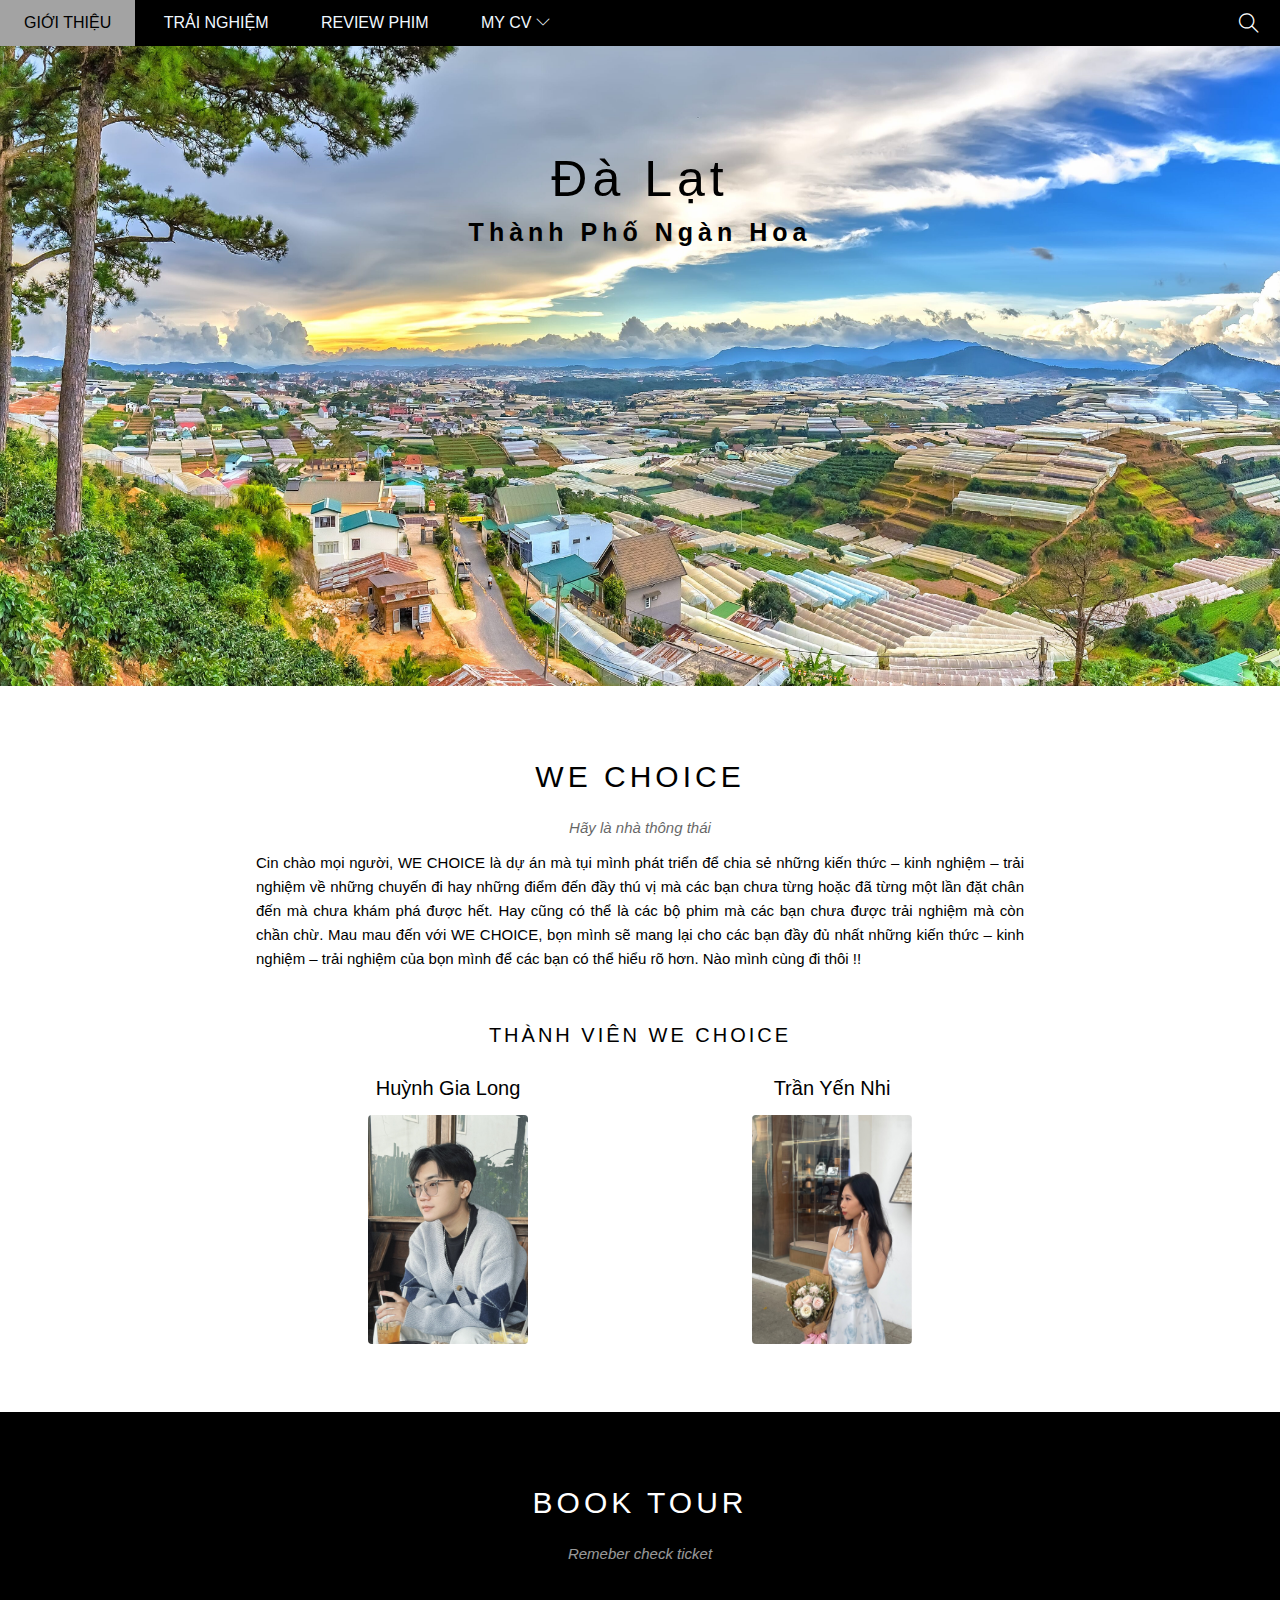
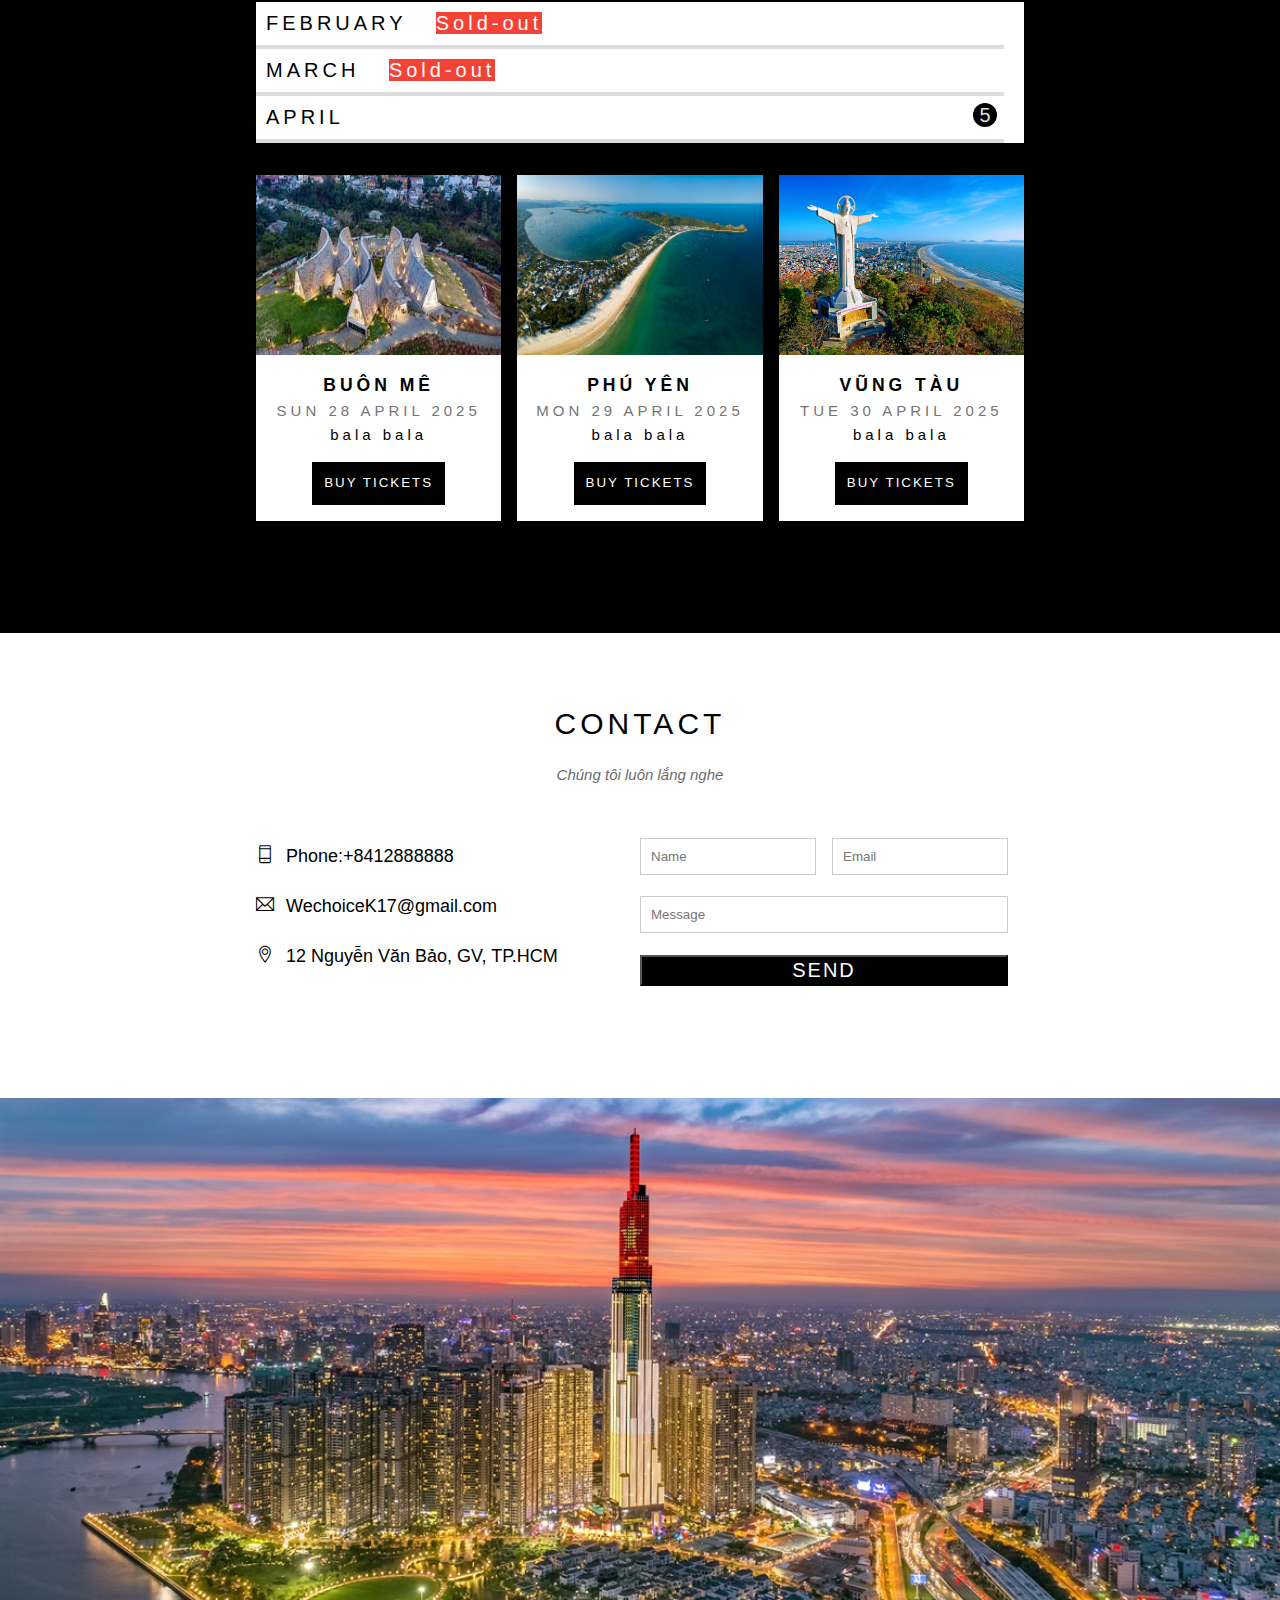
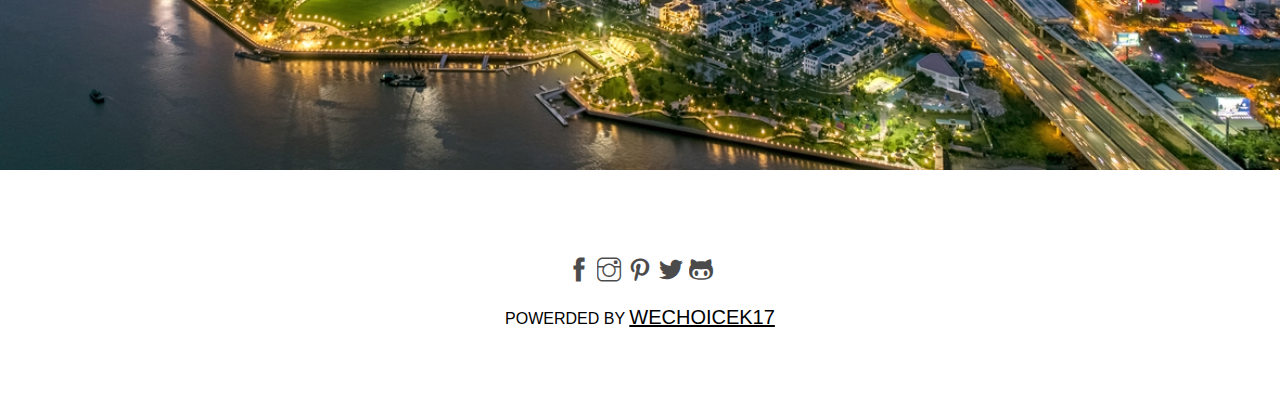
<file: index.html>
<!DOCTYPE html>
<html lang="en">
<head>
    <meta charset="UTF-8">
    <meta name="viewport" content="width=device-width, initial-scale=1.0">
    <title>WECHOICE </title>
    <link rel="stylesheet" href="./assets/css/style.css">
    <link rel="stylesheet" href="./themify-icons/themify-icons.css">
    <!-- <link rel="stylesheet" href="./bootstrap-5.3.3-dist/css/bootstrap-grid.min.css"> -->
</head>
<body>
    <div id="main">
        <!-- Phan dau -->
        <div id="header">
            <!-- begin:Nav -->
            <ul id="nav">
                <li><a href="#">Giới thiệu </a></li>
                <li><a href="./trainghiem.html">Trải nghiệm </a></li>
                <li><a href="./review.html">Review Phim</a></li>
                <li>
                    <a href="">
                        My Cv
                        <i class="nav-arrow-down ti-angle-down"></i>
                    
                    </a>
                    <ul class="subnav">
                        <li><a href="./Long-cv.html">Huỳnh Gia Long</a></li>
                        <li><a href="./Nhi-cv.html">Trần Yến Nhi </a></li>
                    </ul>

                </li>
            </ul>
            <!-- End Nav -->
            
            <!-- begin search -->
                <div class="search-button">
                    <i class="search-icon ti-search"></i>
                </div>
            <!--End search -->



        </div>
       <!-- Phan slider -->
        <div id="slider">
           <div class="text-content">
                <h1 class="text-heading"> Đà Lạt </h1>
                <h2 class="text-description">Thành Phố Ngàn Hoa </h2>
           </div>
                
        </div>
        <!-- Phan content -->
        <div id="content">
            <!-- About-section -->
            <div class="content-section">
              <h2 class="section-heading">WE CHOICE </h2>
                <p class="sub-heading-section">Hãy là nhà thông thái   </p>
                <p class="about-text">Cin chào mọi người, WE CHOICE là dự án mà tụi mình phát triển để chia sẻ những kiến thức – kinh nghiệm – trải nghiệm về những chuyến đi hay những điểm đến đầy thú vị mà các bạn chưa từng hoặc đã từng một lần đặt chân đến mà chưa khám phá được hết. Hay cũng có thể là các bộ phim mà các bạn chưa được trải nghiệm mà còn chần chừ. Mau mau đến với WE CHOICE, bọn mình sẽ mang lại cho các bạn đầy đủ nhất những kiến thức – kinh nghiệm – trải nghiệm của bọn mình để các bạn có thể hiểu rõ hơn. Nào mình cùng đi thôi !!</p>
                <div class="member-list">
                   <h3 class="name-team">THÀNH VIÊN WE CHOICE </h3>
                   <div class="member-item">
                    <p class="member-name">Huỳnh Gia Long</p>
                    <img src="./assets/img/Band/LH1.jpg" alt="" class="member-avatar">
                   </div>
                   <div class="member-item">
                    <p class="member-name">Trần Yến Nhi</p>
                    <img src="./assets/img/Band/Nhei1.jpg" alt="" class="member-avatar">
                   </div>
                </div>
            </div>

            <!-- Tour-section -->
            <div class="tour-section">
                
                <div class="content-section">
                    <h2 class="section-heading text-white">BOOK TOUR </h2>
                      <p class="sub-heading-section text-white"> Remeber check ticket  </p>
                      
                      <ul class="ticket-list">
                        <li>FEBRUARY <span class="sold-out">Sold-out</span></li>
                        <li>MARCH <span class="sold-out">Sold-out</span></li>
                        <li>APRIL <span class="quantity">5</span></li>
                      </ul>
                      <!-- Places -->
                      <div class="place-list row">
                        <div class="col place-item col-third">
                            <img src="./assets/img/BMT.jpg" alt="" class="place-img">
                        <div class="place-body">
                            <h3 class="name-place">BUÔN MÊ</h3>
                            <p class="place-time">SUN 28 APRIL 2025</p>
                            <p class="place-desc">bala bala</p>
                            <button class="Btn s-full-width js-buy-ticket">BUY TICKETS</button>
                            
                        </div>
                        </div>
                      </div>

                      <div class="place-list row">
                        <div class="col-md place-item col-third">
                            <img src="./assets/img/PhuYen.jpg" alt="" class="place-img">
                        <div class="place-body">
                            <h3 class="name-place">PHÚ YÊN </h3>
                            <p class="place-time">MON 29 APRIL 2025</p>
                            <p class="place-desc">bala bala</p>
                            <button class="Btn s-full-width js-buy-ticket">BUY TICKETS</button>
                        </div>
                        </div>
                      </div>

                      <div class="place-list row">
                        <div class="col place-item col-third">
                            <img src="./assets/img/VungTau.jpg" alt="" class="place-img">
                        <div class="place-body">
                            <h3 class="name-place">VŨNG TÀU </h3>
                            <p class="place-time">TUE 30 APRIL 2025</p>
                            <p class="place-desc">bala bala</p>
                            <button class="Btn s-full-width js-buy-ticket">BUY TICKETS</button>
                        </div>
                        </div>
                      </div>
                      <div class="clear"></div>
                </div>
            </div>

               <!-- begin contact-section -->
            <div class="content-section">
                <h2 class="section-heading">CONTACT </h2>
                  <p class="sub-heading-section"> Chúng tôi luôn lắng nghe  </p>
                  <p class="about-text"></p>

                  <div class="row contact-content">
                    <div class="col col-half contact-info">

                        <p><i class="ti-mobile"> </i>Phone:+8412888888</p>
                        <p><i class="ti-email">  </i>WechoiceK17@gmail.com</p>
                        <p><i class="ti-location-pin"></i>12 Nguyễn Văn Bảo, GV, TP.HCM</p>

                    </div>
                    <div class="col col-half contact-form">
                        <form action="">
                            <div class="row">
                                <div class="col col-half">
                                    <input type="text" name="" placeholder="Name" class="form-control">
                                </div>
                                <div class="col col-half">
                                    <input type="email" name="" placeholder="Email" class="form-control">
                                </div>
                                    <div class="clear"></div>
                            </div>
                            <div class="row mt-8">
                                <div class="col col-full">
                                    <input type="text" name="" placeholder="Message" class="form-control ">
                                </div>
                                <div class="clear"></div>
                            </div>
                            
                            <input class="form-submit" type="submit" value="SEND">
                        </form>
                    </div>
                </div>
            </div>
        </div>
            <!-- End contact-section -->
        <div class="map-section">
            <img src="./assets/img/Map/Tphcm.jpg" alt="Map">
        </div>

        <!-- Phan footer -->
        <div id="footer">
            <div class="socials-list">
                <a href="https://www.facebook.com/profile.php?id=100017006881669"><i class="ti-facebook"></i></a>
                <a href="https://www.instagram.com/_loghuyn27_/"><i class="ti-instagram"></i></a>
                <a href="https://www.pinterest.com/longhuynhdepzai/"><i class="ti-pinterest"></i></a>
                <a href="https://www.pinterest.com/longhuynhdepzai/"><i class="ti-twitter-alt"></i></a>
                <a href="https://www.linkedin.com/in/long-hu%E1%BB%B3nh-baaab628b/"><i class="ti-ti-linkedin"></i></a>
                <a href="https://github.com/longhuynh2793"><i class="ti-github"></i></a>
            </div>
           <p class="copyright">POWERDED BY <a href="https://www.facebook.com/profile.php?id=100017006881669">WECHOICEK17</a></p>
        </div>
       

        <!-- Phần modal -->
        <div class="modal js-modal">
            <div class="modal-container js-modal-container">
                <div class="modal-close js-modal-close">
                    <i class="ti-close"></i>
                </div>

                <header class="modal-header">
                    <i class="modal-heading-icon ti-lock"></i>
                    SIGN IN
                </header>

                <div class="modal-body">
                    

                    <label for="" class="modal-label">
                        <i class="ti-user"></i>
                       USER NAME
                    </label>
                    <input id type="email" class="modal-input" placeholder="Enter email">
                    
                    <label for="" class="modal-label">
                        <i class="ti-key"></i>
                        PASSWORD 
                    </label>
                    <input type="password" class="modal-input" placeholder="*******">

                    <button id="buy-ticket">
                        LOGIN <i class="ti-check"></i>
                    </button>
                </div>
                
                <div class="modal-fotter">
                    <p class="Need-help">Need <a href="">help ?</a></p>
                </div>


            </div>
        </div>

    </div>
    
  <script>
    const buyBnts =document.querySelectorAll('.js-buy-ticket')
    const modal = document.querySelector('.js-modal')
    const modalClose = document.querySelector('.js-modal-close')
    const modalContainer =document.querySelector('.js-modal-container')
    // Hàm mở menu
    function showbuyticket () {
        modal.classList.add('open')
    }
    // Hàm ẩn menu
    function hidebuyticket () {
        modal.classList.remove('open')
    }

    // lặp qua từng thẻ button và hành vi click 
    
    for( const buyBtn of buyBnts) {
        buyBtn.addEventListener('click',showbuyticket )
    }
    // nghe hành vi click đóng menu 
    modalClose.addEventListener('click',hidebuyticket)
    // modal.addEventListener('click',hidebuyticket)
    
    

  </script>



    
    
</body>
</html>
</file>
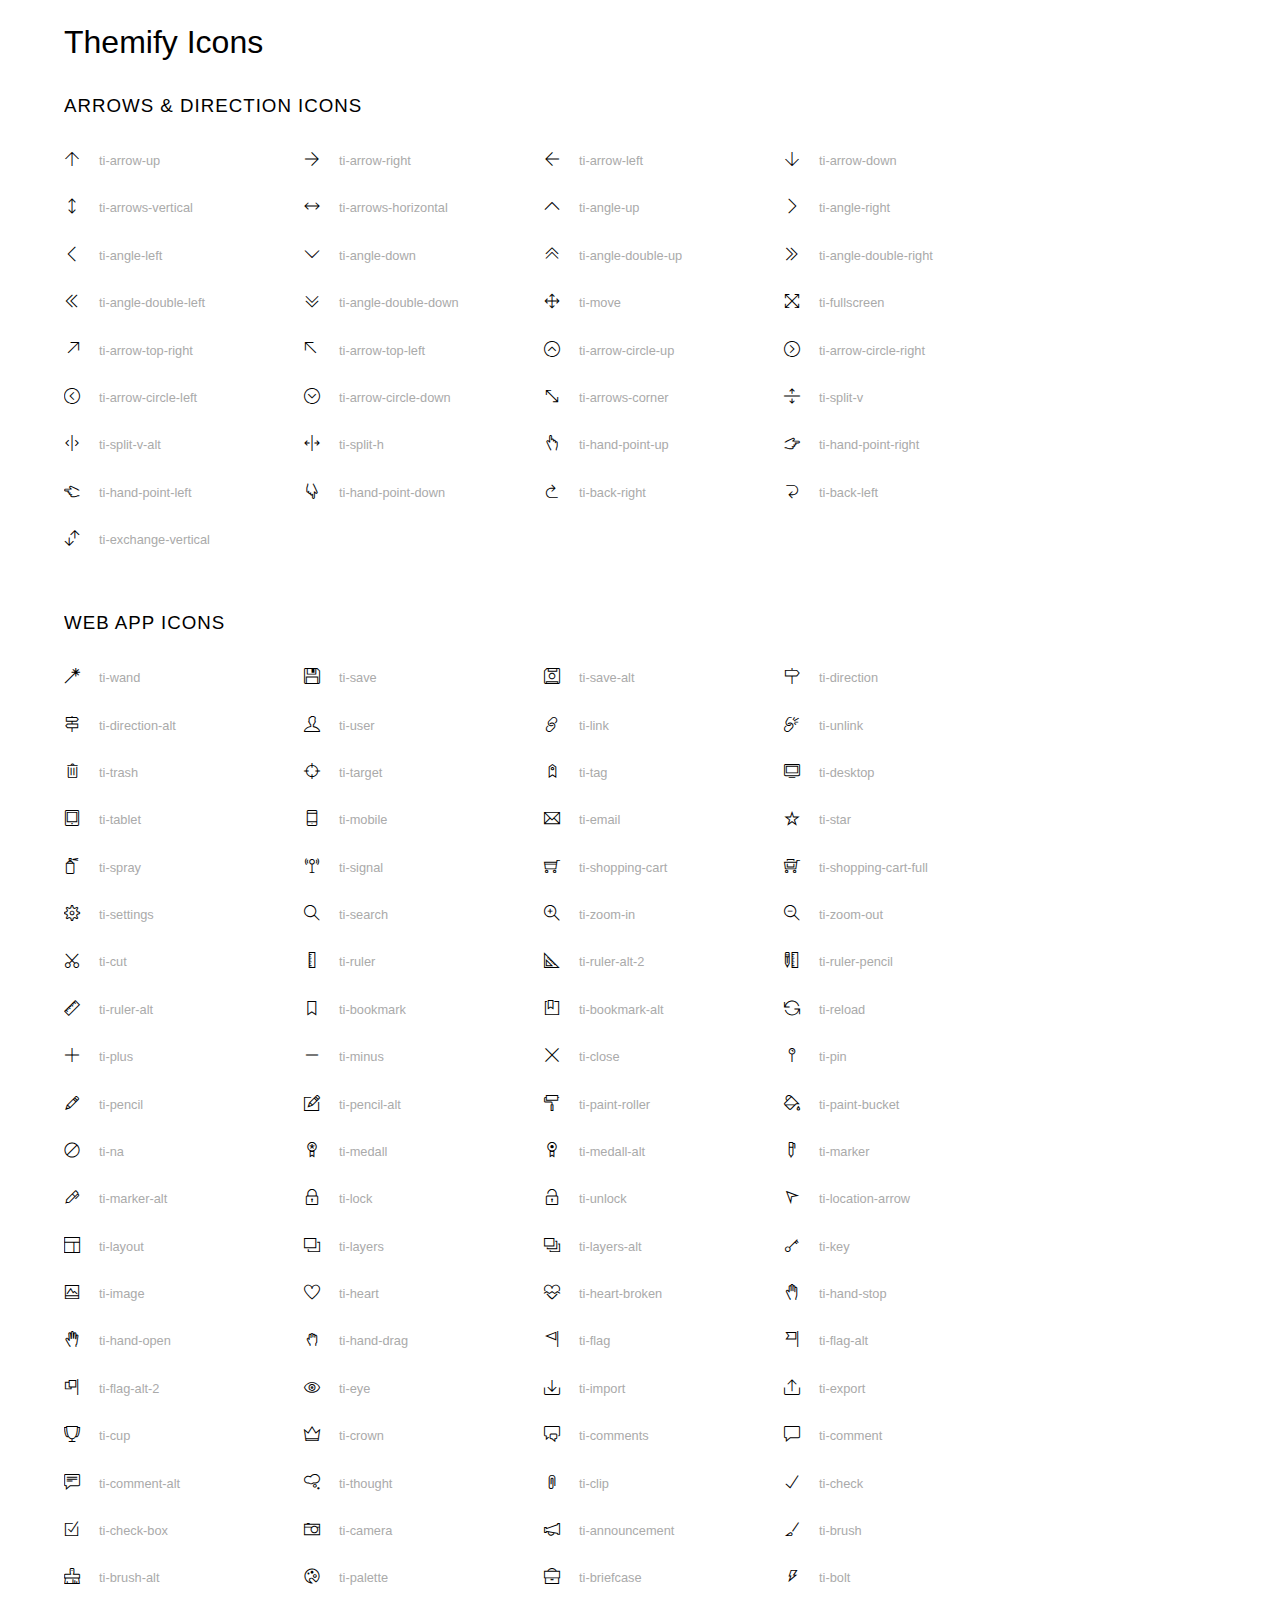
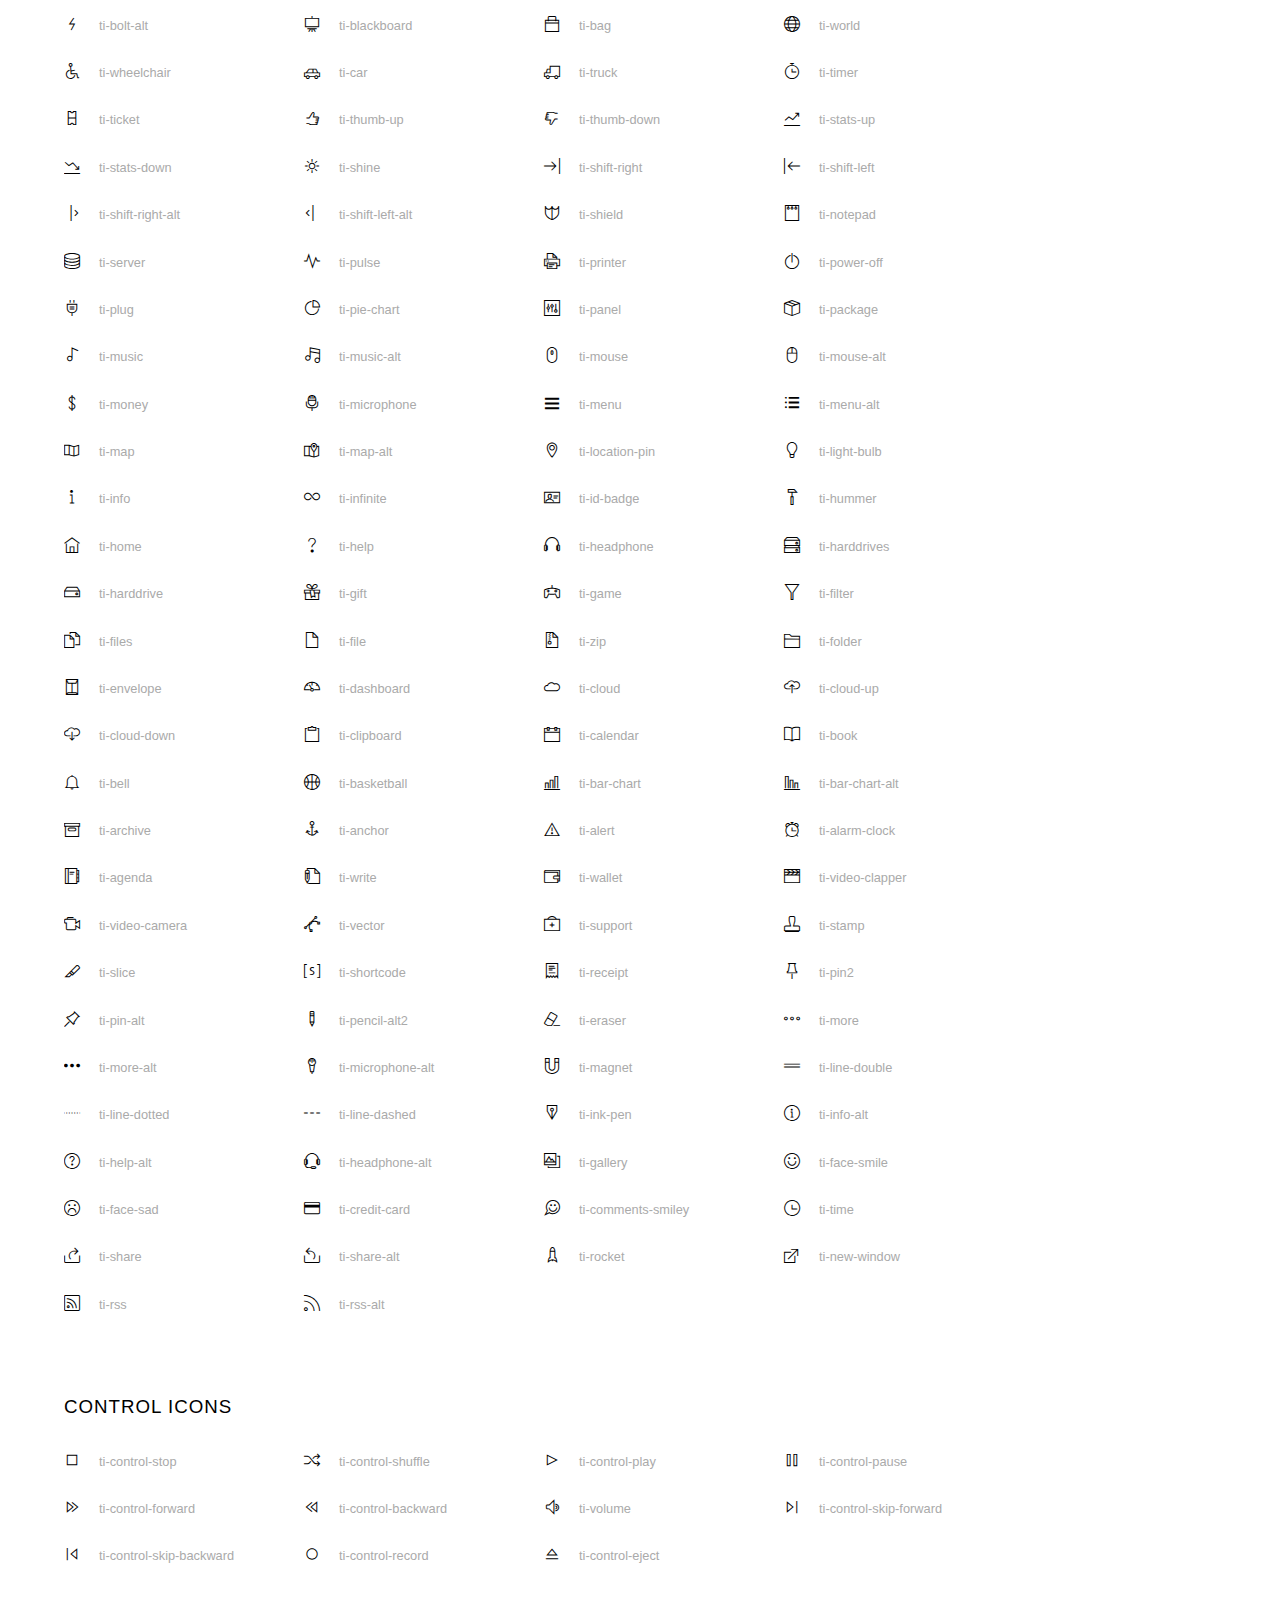
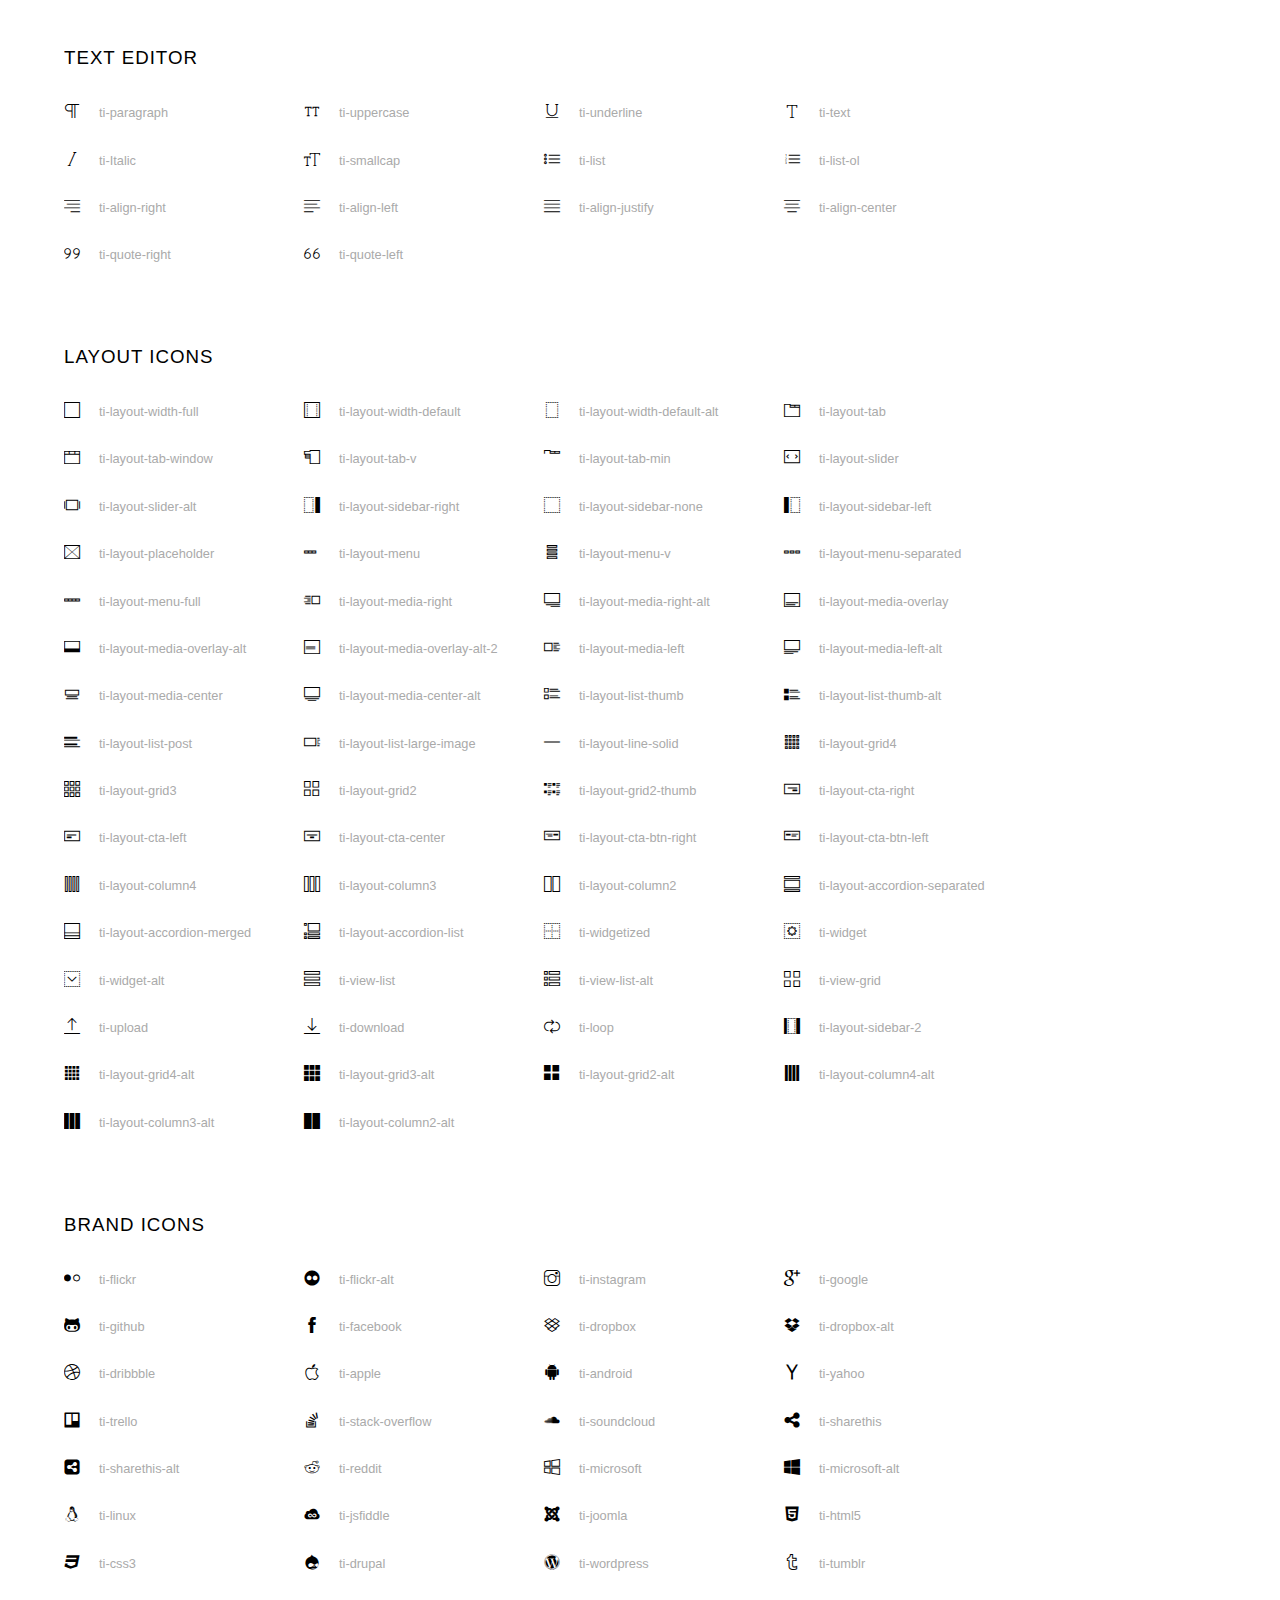
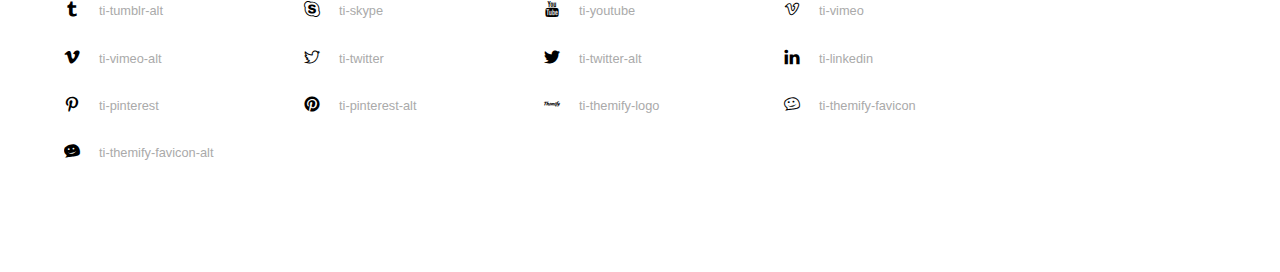
<file: themify-icons/index.html>
<!doctype html>
<html>
<head>
	<meta charset="utf-8">
	<title>Themify Icon Font</title>
	<meta name="viewport" content="width=device-width">
	<link rel="stylesheet" href="demo-files/demo.css">
	<link rel="stylesheet" href="themify-icons.css">
	<!--[if lt IE 8]><!-->
	<link rel="stylesheet" href="ie7/ie7.css">
	<!--<![endif]-->
</head>
<body>
	<h1>Themify Icons</h1>

	<div class="icon-section">

		<div class="icon-section">
			<h3>Arrows &amp; Direction Icons </h3>

			<div class="icon-container">
				<span class="ti-arrow-up"></span><span class="icon-name"> ti-arrow-up</span>
			</div>
			<div class="icon-container">
				<span class="ti-arrow-right"></span><span class="icon-name"> ti-arrow-right</span>
			</div>
			<div class="icon-container">
				<span class="ti-arrow-left"></span><span class="icon-name"> ti-arrow-left</span>
			</div>
			<div class="icon-container">
				<span class="ti-arrow-down"></span><span class="icon-name"> ti-arrow-down</span>
			</div>
			<div class="icon-container">
				<span class="ti-arrows-vertical"></span><span class="icon-name"> ti-arrows-vertical</span>
			</div>
			<div class="icon-container">
				<span class="ti-arrows-horizontal"></span><span class="icon-name"> ti-arrows-horizontal</span>
			</div>
			<div class="icon-container">
				<span class="ti-angle-up"></span><span class="icon-name"> ti-angle-up</span>
			</div>
			<div class="icon-container">
				<span class="ti-angle-right"></span><span class="icon-name"> ti-angle-right</span>
			</div>
			<div class="icon-container">
				<span class="ti-angle-left"></span><span class="icon-name"> ti-angle-left</span>
			</div>
			<div class="icon-container">
				<span class="ti-angle-down"></span><span class="icon-name"> ti-angle-down</span>
			</div>	
			<div class="icon-container">
				<span class="ti-angle-double-up"></span><span class="icon-name"> ti-angle-double-up</span>
			</div>
			<div class="icon-container">
				<span class="ti-angle-double-right"></span><span class="icon-name"> ti-angle-double-right</span>
			</div>
			<div class="icon-container">
				<span class="ti-angle-double-left"></span><span class="icon-name"> ti-angle-double-left</span>
			</div>
			<div class="icon-container">
				<span class="ti-angle-double-down"></span><span class="icon-name"> ti-angle-double-down</span>
			</div>					
			<div class="icon-container">
				<span class="ti-move"></span><span class="icon-name"> ti-move</span>
			</div>
			<div class="icon-container">
				<span class="ti-fullscreen"></span><span class="icon-name"> ti-fullscreen</span>
			</div>
			<div class="icon-container">
				<span class="ti-arrow-top-right"></span><span class="icon-name"> ti-arrow-top-right</span>
			</div>
			<div class="icon-container">
				<span class="ti-arrow-top-left"></span><span class="icon-name"> ti-arrow-top-left</span>
			</div>
			<div class="icon-container">
				<span class="ti-arrow-circle-up"></span><span class="icon-name"> ti-arrow-circle-up</span>
			</div>
			<div class="icon-container">
				<span class="ti-arrow-circle-right"></span><span class="icon-name"> ti-arrow-circle-right</span>
			</div>
			<div class="icon-container">
				<span class="ti-arrow-circle-left"></span><span class="icon-name"> ti-arrow-circle-left</span>
			</div>
			<div class="icon-container">
				<span class="ti-arrow-circle-down"></span><span class="icon-name"> ti-arrow-circle-down</span>
			</div>
			<div class="icon-container">
				<span class="ti-arrows-corner"></span><span class="icon-name"> ti-arrows-corner</span>
			</div>
			<div class="icon-container">
				<span class="ti-split-v"></span><span class="icon-name"> ti-split-v</span>
			</div>

			<div class="icon-container">
				<span class="ti-split-v-alt"></span><span class="icon-name"> ti-split-v-alt</span>
			</div>
			<div class="icon-container">
				<span class="ti-split-h"></span><span class="icon-name"> ti-split-h</span>
			</div>
			<div class="icon-container">
				<span class="ti-hand-point-up"></span><span class="icon-name"> ti-hand-point-up</span>
			</div>
			<div class="icon-container">
				<span class="ti-hand-point-right"></span><span class="icon-name"> ti-hand-point-right</span>
			</div>
			<div class="icon-container">
				<span class="ti-hand-point-left"></span><span class="icon-name"> ti-hand-point-left</span>
			</div>
			<div class="icon-container">
				<span class="ti-hand-point-down"></span><span class="icon-name"> ti-hand-point-down</span>
			</div>
			<div class="icon-container">
				<span class="ti-back-right"></span><span class="icon-name"> ti-back-right</span>
			</div>
			<div class="icon-container">
				<span class="ti-back-left"></span><span class="icon-name"> ti-back-left</span>
			</div>
			<div class="icon-container">
				<span class="ti-exchange-vertical"></span><span class="icon-name"> ti-exchange-vertical</span>
			</div>

		</div> <!-- Arrows Icons -->



		<h3>Web App Icons</h3>
		
		<div class="icon-section">

			<div class="icon-container">
				<span class="ti-wand"></span><span class="icon-name"> ti-wand</span>
			</div>
			<div class="icon-container">
				<span class="ti-save"></span><span class="icon-name"> ti-save</span>
			</div>
			<div class="icon-container">
				<span class="ti-save-alt"></span><span class="icon-name"> ti-save-alt</span>
			</div>

			<div class="icon-container">
				<span class="ti-direction"></span><span class="icon-name"> ti-direction</span>
			</div>
			<div class="icon-container">
				<span class="ti-direction-alt"></span><span class="icon-name"> ti-direction-alt</span>
			</div>
			<div class="icon-container">
				<span class="ti-user"></span><span class="icon-name"> ti-user</span>
			</div>
			<div class="icon-container">
				<span class="ti-link"></span><span class="icon-name"> ti-link</span>
			</div>
			<div class="icon-container">
				<span class="ti-unlink"></span><span class="icon-name"> ti-unlink</span>
			</div>
			<div class="icon-container">
				<span class="ti-trash"></span><span class="icon-name"> ti-trash</span>
			</div>
			<div class="icon-container">
				<span class="ti-target"></span><span class="icon-name"> ti-target</span>
			</div>
			<div class="icon-container">
				<span class="ti-tag"></span><span class="icon-name"> ti-tag</span>
			</div>
			<div class="icon-container">
				<span class="ti-desktop"></span><span class="icon-name"> ti-desktop</span>
			</div>
			<div class="icon-container">
				<span class="ti-tablet"></span><span class="icon-name"> ti-tablet</span>
			</div>
			<div class="icon-container">
				<span class="ti-mobile"></span><span class="icon-name"> ti-mobile</span>
			</div>
			<div class="icon-container">
				<span class="ti-email"></span><span class="icon-name"> ti-email</span>
			</div>	
			<div class="icon-container">
				<span class="ti-star"></span><span class="icon-name"> ti-star</span>
			</div>
			<div class="icon-container">
				<span class="ti-spray"></span><span class="icon-name"> ti-spray</span>
			</div>
			<div class="icon-container">
				<span class="ti-signal"></span><span class="icon-name"> ti-signal</span>
			</div>
			<div class="icon-container">
				<span class="ti-shopping-cart"></span><span class="icon-name"> ti-shopping-cart</span>
			</div>
			<div class="icon-container">
				<span class="ti-shopping-cart-full"></span><span class="icon-name"> ti-shopping-cart-full</span>
			</div>
			<div class="icon-container">
				<span class="ti-settings"></span><span class="icon-name"> ti-settings</span>
			</div>
			<div class="icon-container">
				<span class="ti-search"></span><span class="icon-name"> ti-search</span>
			</div>
			<div class="icon-container">
				<span class="ti-zoom-in"></span><span class="icon-name"> ti-zoom-in</span>
			</div>
			<div class="icon-container">
				<span class="ti-zoom-out"></span><span class="icon-name"> ti-zoom-out</span>
			</div>
			<div class="icon-container">
				<span class="ti-cut"></span><span class="icon-name"> ti-cut</span>
			</div>
			<div class="icon-container">
				<span class="ti-ruler"></span><span class="icon-name"> ti-ruler</span>
			</div>
			<div class="icon-container">
				<span class="ti-ruler-alt-2"></span><span class="icon-name"> ti-ruler-alt-2</span>
			</div>			
			<div class="icon-container">
				<span class="ti-ruler-pencil"></span><span class="icon-name"> ti-ruler-pencil</span>
			</div>
			<div class="icon-container">
				<span class="ti-ruler-alt"></span><span class="icon-name"> ti-ruler-alt</span>
			</div>
			<div class="icon-container">
				<span class="ti-bookmark"></span><span class="icon-name"> ti-bookmark</span>
			</div>
			<div class="icon-container">
				<span class="ti-bookmark-alt"></span><span class="icon-name"> ti-bookmark-alt</span>
			</div>
			<div class="icon-container">
				<span class="ti-reload"></span><span class="icon-name"> ti-reload</span>
			</div>
			<div class="icon-container">
				<span class="ti-plus"></span><span class="icon-name"> ti-plus</span>
			</div>
			<div class="icon-container">
				<span class="ti-minus"></span><span class="icon-name"> ti-minus</span>
			</div>
			<div class="icon-container">
				<span class="ti-close"></span><span class="icon-name"> ti-close</span>
			</div>			
			<div class="icon-container">
				<span class="ti-pin"></span><span class="icon-name"> ti-pin</span>
			</div>
			<div class="icon-container">
				<span class="ti-pencil"></span><span class="icon-name"> ti-pencil</span>
			</div>
					
		  	<div class="icon-container">
				<span class="ti-pencil-alt"></span><span class="icon-name"> ti-pencil-alt</span>
			</div>
			<div class="icon-container">
				<span class="ti-paint-roller"></span><span class="icon-name"> ti-paint-roller</span>
			</div>
			<div class="icon-container">
				<span class="ti-paint-bucket"></span><span class="icon-name"> ti-paint-bucket</span>
			</div>
			<div class="icon-container">
				<span class="ti-na"></span><span class="icon-name"> ti-na</span>
			</div>
			<div class="icon-container">
				<span class="ti-medall"></span><span class="icon-name"> ti-medall</span>
			</div>
			<div class="icon-container">
				<span class="ti-medall-alt"></span><span class="icon-name"> ti-medall-alt</span>
			</div>
			<div class="icon-container">
				<span class="ti-marker"></span><span class="icon-name"> ti-marker</span>
			</div>
			<div class="icon-container">
				<span class="ti-marker-alt"></span><span class="icon-name"> ti-marker-alt</span>
			</div>

			<div class="icon-container">
				<span class="ti-lock"></span><span class="icon-name"> ti-lock</span>
			</div>
			<div class="icon-container">
				<span class="ti-unlock"></span><span class="icon-name"> ti-unlock</span>
			</div>
			<div class="icon-container">
				<span class="ti-location-arrow"></span><span class="icon-name"> ti-location-arrow</span>
			</div>
			<div class="icon-container">
				<span class="ti-layout"></span><span class="icon-name"> ti-layout</span>
			</div>
			<div class="icon-container">
				<span class="ti-layers"></span><span class="icon-name"> ti-layers</span>
			</div>
			<div class="icon-container">
				<span class="ti-layers-alt"></span><span class="icon-name"> ti-layers-alt</span>
			</div>
			<div class="icon-container">
				<span class="ti-key"></span><span class="icon-name"> ti-key</span>
			</div>
			<div class="icon-container">
				<span class="ti-image"></span><span class="icon-name"> ti-image</span>
			</div>
			<div class="icon-container">
				<span class="ti-heart"></span><span class="icon-name"> ti-heart</span>
			</div>
			<div class="icon-container">
				<span class="ti-heart-broken"></span><span class="icon-name"> ti-heart-broken</span>
			</div>
			<div class="icon-container">
				<span class="ti-hand-stop"></span><span class="icon-name"> ti-hand-stop</span>
			</div>
			<div class="icon-container">
				<span class="ti-hand-open"></span><span class="icon-name"> ti-hand-open</span>
			</div>
			<div class="icon-container">
				<span class="ti-hand-drag"></span><span class="icon-name"> ti-hand-drag</span>
			</div>
			<div class="icon-container">
				<span class="ti-flag"></span><span class="icon-name"> ti-flag</span>
			</div>
			<div class="icon-container">
				<span class="ti-flag-alt"></span><span class="icon-name"> ti-flag-alt</span>
			</div>
			<div class="icon-container">
				<span class="ti-flag-alt-2"></span><span class="icon-name"> ti-flag-alt-2</span>
			</div>
			<div class="icon-container">
				<span class="ti-eye"></span><span class="icon-name"> ti-eye</span>
			</div>
			<div class="icon-container">
				<span class="ti-import"></span><span class="icon-name"> ti-import</span>
			</div>			
			<div class="icon-container">
				<span class="ti-export"></span><span class="icon-name"> ti-export</span>
			</div>
			<div class="icon-container">
				<span class="ti-cup"></span><span class="icon-name"> ti-cup</span>
			</div>
			<div class="icon-container">
				<span class="ti-crown"></span><span class="icon-name"> ti-crown</span>
			</div>
			<div class="icon-container">
				<span class="ti-comments"></span><span class="icon-name"> ti-comments</span>
			</div>
			<div class="icon-container">
				<span class="ti-comment"></span><span class="icon-name"> ti-comment</span>
			</div>
			<div class="icon-container">
				<span class="ti-comment-alt"></span><span class="icon-name"> ti-comment-alt</span>
			</div>
			<div class="icon-container">
				<span class="ti-thought"></span><span class="icon-name"> ti-thought</span>
			</div>			
			<div class="icon-container">
				<span class="ti-clip"></span><span class="icon-name"> ti-clip</span>
			</div>

			<div class="icon-container">
				<span class="ti-check"></span><span class="icon-name"> ti-check</span>
			</div>
			<div class="icon-container">
				<span class="ti-check-box"></span><span class="icon-name"> ti-check-box</span>
			</div>
			<div class="icon-container">
				<span class="ti-camera"></span><span class="icon-name"> ti-camera</span>
			</div>
			<div class="icon-container">
				<span class="ti-announcement"></span><span class="icon-name"> ti-announcement</span>
			</div>
			<div class="icon-container">
				<span class="ti-brush"></span><span class="icon-name"> ti-brush</span>
			</div>
			<div class="icon-container">
				<span class="ti-brush-alt"></span><span class="icon-name"> ti-brush-alt</span>
			</div>
			<div class="icon-container">
				<span class="ti-palette"></span><span class="icon-name"> ti-palette</span>
			</div>			
			<div class="icon-container">
				<span class="ti-briefcase"></span><span class="icon-name"> ti-briefcase</span>
			</div>
			<div class="icon-container">
				<span class="ti-bolt"></span><span class="icon-name"> ti-bolt</span>
			</div>
			<div class="icon-container">
				<span class="ti-bolt-alt"></span><span class="icon-name"> ti-bolt-alt</span>
			</div>
			<div class="icon-container">
				<span class="ti-blackboard"></span><span class="icon-name"> ti-blackboard</span>
			</div>
			<div class="icon-container">
				<span class="ti-bag"></span><span class="icon-name"> ti-bag</span>
			</div>
			<div class="icon-container">
				<span class="ti-world"></span><span class="icon-name"> ti-world</span>
			</div>
			<div class="icon-container">
				<span class="ti-wheelchair"></span><span class="icon-name"> ti-wheelchair</span>
			</div>
			<div class="icon-container">
				<span class="ti-car"></span><span class="icon-name"> ti-car</span>
			</div>
			<div class="icon-container">
				<span class="ti-truck"></span><span class="icon-name"> ti-truck</span>
			</div>
			<div class="icon-container">
				<span class="ti-timer"></span><span class="icon-name"> ti-timer</span>
			</div>
			<div class="icon-container">
				<span class="ti-ticket"></span><span class="icon-name"> ti-ticket</span>
			</div>
			<div class="icon-container">
				<span class="ti-thumb-up"></span><span class="icon-name"> ti-thumb-up</span>
			</div>
			<div class="icon-container">
				<span class="ti-thumb-down"></span><span class="icon-name"> ti-thumb-down</span>
			</div>

			<div class="icon-container">
				<span class="ti-stats-up"></span><span class="icon-name"> ti-stats-up</span>
			</div>
			<div class="icon-container">
				<span class="ti-stats-down"></span><span class="icon-name"> ti-stats-down</span>
			</div>
			<div class="icon-container">
				<span class="ti-shine"></span><span class="icon-name"> ti-shine</span>
			</div>
			<div class="icon-container">
				<span class="ti-shift-right"></span><span class="icon-name"> ti-shift-right</span>
			</div>
			<div class="icon-container">
				<span class="ti-shift-left"></span><span class="icon-name"> ti-shift-left</span>
			</div>

			<div class="icon-container">
				<span class="ti-shift-right-alt"></span><span class="icon-name"> ti-shift-right-alt</span>
			</div>
			<div class="icon-container">
				<span class="ti-shift-left-alt"></span><span class="icon-name"> ti-shift-left-alt</span>
			</div>
			<div class="icon-container">
				<span class="ti-shield"></span><span class="icon-name"> ti-shield</span>
			</div>
			<div class="icon-container">
				<span class="ti-notepad"></span><span class="icon-name"> ti-notepad</span>
			</div>
			<div class="icon-container">
				<span class="ti-server"></span><span class="icon-name"> ti-server</span>
			</div>

			<div class="icon-container">
				<span class="ti-pulse"></span><span class="icon-name"> ti-pulse</span>
			</div>
			<div class="icon-container">
				<span class="ti-printer"></span><span class="icon-name"> ti-printer</span>
			</div>
			<div class="icon-container">
				<span class="ti-power-off"></span><span class="icon-name"> ti-power-off</span>
			</div>
			<div class="icon-container">
				<span class="ti-plug"></span><span class="icon-name"> ti-plug</span>
			</div>
			<div class="icon-container">
				<span class="ti-pie-chart"></span><span class="icon-name"> ti-pie-chart</span>
			</div>

			<div class="icon-container">
				<span class="ti-panel"></span><span class="icon-name"> ti-panel</span>
			</div>
			<div class="icon-container">
				<span class="ti-package"></span><span class="icon-name"> ti-package</span>
			</div>
			<div class="icon-container">
				<span class="ti-music"></span><span class="icon-name"> ti-music</span>
			</div>
			<div class="icon-container">
				<span class="ti-music-alt"></span><span class="icon-name"> ti-music-alt</span>
			</div>
			<div class="icon-container">
				<span class="ti-mouse"></span><span class="icon-name"> ti-mouse</span>
			</div>
			<div class="icon-container">
				<span class="ti-mouse-alt"></span><span class="icon-name"> ti-mouse-alt</span>
			</div>
			<div class="icon-container">
				<span class="ti-money"></span><span class="icon-name"> ti-money</span>
			</div>
			<div class="icon-container">
				<span class="ti-microphone"></span><span class="icon-name"> ti-microphone</span>
			</div>
			<div class="icon-container">
				<span class="ti-menu"></span><span class="icon-name"> ti-menu</span>
			</div>
			<div class="icon-container">
				<span class="ti-menu-alt"></span><span class="icon-name"> ti-menu-alt</span>
			</div>
			<div class="icon-container">
				<span class="ti-map"></span><span class="icon-name"> ti-map</span>
			</div>
			<div class="icon-container">
				<span class="ti-map-alt"></span><span class="icon-name"> ti-map-alt</span>
			</div>

			<div class="icon-container">
				<span class="ti-location-pin"></span><span class="icon-name"> ti-location-pin</span>
			</div>

			<div class="icon-container">
				<span class="ti-light-bulb"></span><span class="icon-name"> ti-light-bulb</span>
			</div>
			<div class="icon-container">
				<span class="ti-info"></span><span class="icon-name"> ti-info</span>
			</div>
			<div class="icon-container">
				<span class="ti-infinite"></span><span class="icon-name"> ti-infinite</span>
			</div>
			<div class="icon-container">
				<span class="ti-id-badge"></span><span class="icon-name"> ti-id-badge</span>
			</div>
			<div class="icon-container">
				<span class="ti-hummer"></span><span class="icon-name"> ti-hummer</span>
			</div>
			<div class="icon-container">
				<span class="ti-home"></span><span class="icon-name"> ti-home</span>
			</div>
			<div class="icon-container">
				<span class="ti-help"></span><span class="icon-name"> ti-help</span>
			</div>
			<div class="icon-container">
				<span class="ti-headphone"></span><span class="icon-name"> ti-headphone</span>
			</div>
			<div class="icon-container">
				<span class="ti-harddrives"></span><span class="icon-name"> ti-harddrives</span>
			</div>
			<div class="icon-container">
				<span class="ti-harddrive"></span><span class="icon-name"> ti-harddrive</span>
			</div>
			<div class="icon-container">
				<span class="ti-gift"></span><span class="icon-name"> ti-gift</span>
			</div>
			<div class="icon-container">
				<span class="ti-game"></span><span class="icon-name"> ti-game</span>
			</div>
			<div class="icon-container">
				<span class="ti-filter"></span><span class="icon-name"> ti-filter</span>
			</div>
			<div class="icon-container">
				<span class="ti-files"></span><span class="icon-name"> ti-files</span>
			</div>
			<div class="icon-container">
				<span class="ti-file"></span><span class="icon-name"> ti-file</span>
			</div>
			<div class="icon-container">
				<span class="ti-zip"></span><span class="icon-name"> ti-zip</span>
			</div>
			<div class="icon-container">
				<span class="ti-folder"></span><span class="icon-name"> ti-folder</span>
			</div>			
			<div class="icon-container">
				<span class="ti-envelope"></span><span class="icon-name"> ti-envelope</span>
			</div>


			<div class="icon-container">
				<span class="ti-dashboard"></span><span class="icon-name"> ti-dashboard</span>
			</div>
			<div class="icon-container">
				<span class="ti-cloud"></span><span class="icon-name"> ti-cloud</span>
			</div>
			<div class="icon-container">
				<span class="ti-cloud-up"></span><span class="icon-name"> ti-cloud-up</span>
			</div>
			<div class="icon-container">
				<span class="ti-cloud-down"></span><span class="icon-name"> ti-cloud-down</span>
			</div>
			<div class="icon-container">
				<span class="ti-clipboard"></span><span class="icon-name"> ti-clipboard</span>
			</div>
			<div class="icon-container">
				<span class="ti-calendar"></span><span class="icon-name"> ti-calendar</span>
			</div>
			<div class="icon-container">
				<span class="ti-book"></span><span class="icon-name"> ti-book</span>
			</div>
			<div class="icon-container">
				<span class="ti-bell"></span><span class="icon-name"> ti-bell</span>
			</div>
			<div class="icon-container">
				<span class="ti-basketball"></span><span class="icon-name"> ti-basketball</span>
			</div>
			<div class="icon-container">
				<span class="ti-bar-chart"></span><span class="icon-name"> ti-bar-chart</span>
			</div>
			<div class="icon-container">
				<span class="ti-bar-chart-alt"></span><span class="icon-name"> ti-bar-chart-alt</span>
			</div>


			<div class="icon-container">
				<span class="ti-archive"></span><span class="icon-name"> ti-archive</span>
			</div>
			<div class="icon-container">
				<span class="ti-anchor"></span><span class="icon-name"> ti-anchor</span>
			</div>

			<div class="icon-container">
				<span class="ti-alert"></span><span class="icon-name"> ti-alert</span>
			</div>
			<div class="icon-container">
				<span class="ti-alarm-clock"></span><span class="icon-name"> ti-alarm-clock</span>
			</div>
			<div class="icon-container">
				<span class="ti-agenda"></span><span class="icon-name"> ti-agenda</span>
			</div>
			<div class="icon-container">
				<span class="ti-write"></span><span class="icon-name"> ti-write</span>
			</div>

			<div class="icon-container">
				<span class="ti-wallet"></span><span class="icon-name"> ti-wallet</span>
			</div>
			<div class="icon-container">
				<span class="ti-video-clapper"></span><span class="icon-name"> ti-video-clapper</span>
			</div>
			<div class="icon-container">
				<span class="ti-video-camera"></span><span class="icon-name"> ti-video-camera</span>
			</div>
			<div class="icon-container">
				<span class="ti-vector"></span><span class="icon-name"> ti-vector</span>
			</div>

			<div class="icon-container">
				<span class="ti-support"></span><span class="icon-name"> ti-support</span>
			</div>
			<div class="icon-container">
				<span class="ti-stamp"></span><span class="icon-name"> ti-stamp</span>
			</div>
			<div class="icon-container">
				<span class="ti-slice"></span><span class="icon-name"> ti-slice</span>
			</div>
			<div class="icon-container">
				<span class="ti-shortcode"></span><span class="icon-name"> ti-shortcode</span>
			</div>
			<div class="icon-container">
				<span class="ti-receipt"></span><span class="icon-name"> ti-receipt</span>
			</div>
			<div class="icon-container">
				<span class="ti-pin2"></span><span class="icon-name"> ti-pin2</span>
			</div>
			<div class="icon-container">
				<span class="ti-pin-alt"></span><span class="icon-name"> ti-pin-alt</span>
			</div>
			<div class="icon-container">
				<span class="ti-pencil-alt2"></span><span class="icon-name"> ti-pencil-alt2</span>
			</div>
			<div class="icon-container">
				<span class="ti-eraser"></span><span class="icon-name"> ti-eraser</span>
			</div>			
			<div class="icon-container">
				<span class="ti-more"></span><span class="icon-name"> ti-more</span>
			</div>
			<div class="icon-container">
				<span class="ti-more-alt"></span><span class="icon-name"> ti-more-alt</span>
			</div>
			<div class="icon-container">
				<span class="ti-microphone-alt"></span><span class="icon-name"> ti-microphone-alt</span>
			</div>
			<div class="icon-container">
				<span class="ti-magnet"></span><span class="icon-name"> ti-magnet</span>
			</div>
			<div class="icon-container">
				<span class="ti-line-double"></span><span class="icon-name"> ti-line-double</span>
			</div>
			<div class="icon-container">
				<span class="ti-line-dotted"></span><span class="icon-name"> ti-line-dotted</span>
			</div>
			<div class="icon-container">
				<span class="ti-line-dashed"></span><span class="icon-name"> ti-line-dashed</span>
			</div>

			<div class="icon-container">
				<span class="ti-ink-pen"></span><span class="icon-name"> ti-ink-pen</span>
			</div>
			<div class="icon-container">
				<span class="ti-info-alt"></span><span class="icon-name"> ti-info-alt</span>
			</div>
			<div class="icon-container">
				<span class="ti-help-alt"></span><span class="icon-name"> ti-help-alt</span>
			</div>
			<div class="icon-container">
				<span class="ti-headphone-alt"></span><span class="icon-name"> ti-headphone-alt</span>
			</div>

			<div class="icon-container">
				<span class="ti-gallery"></span><span class="icon-name"> ti-gallery</span>
			</div>
			<div class="icon-container">
				<span class="ti-face-smile"></span><span class="icon-name"> ti-face-smile</span>
			</div>
			<div class="icon-container">
				<span class="ti-face-sad"></span><span class="icon-name"> ti-face-sad</span>
			</div>
			<div class="icon-container">
				<span class="ti-credit-card"></span><span class="icon-name"> ti-credit-card</span>
			</div>
			<div class="icon-container">
				<span class="ti-comments-smiley"></span><span class="icon-name"> ti-comments-smiley</span>
			</div>
			<div class="icon-container">
				<span class="ti-time"></span><span class="icon-name"> ti-time</span>
			</div>
			<div class="icon-container">
				<span class="ti-share"></span><span class="icon-name"> ti-share</span>
			</div>
			<div class="icon-container">
				<span class="ti-share-alt"></span><span class="icon-name"> ti-share-alt</span>
			</div>
			<div class="icon-container">
				<span class="ti-rocket"></span><span class="icon-name"> ti-rocket</span>
			</div>

			<div class="icon-container">
				<span class="ti-new-window"></span><span class="icon-name"> ti-new-window</span>
			</div>

			<div class="icon-container">
				<span class="ti-rss"></span><span class="icon-name"> ti-rss</span>
			</div>

			<div class="icon-container">
				<span class="ti-rss-alt"></span><span class="icon-name"> ti-rss-alt</span>
			</div>
			
		</div><!-- Web App Icons -->


		<div class="icon-section">
			<h3>Control Icons</h3>
			<div class="icon-container">
				<span class="ti-control-stop"></span><span class="icon-name"> ti-control-stop</span>
			</div>
			<div class="icon-container">
				<span class="ti-control-shuffle"></span><span class="icon-name"> ti-control-shuffle</span>
			</div>
			<div class="icon-container">
				<span class="ti-control-play"></span><span class="icon-name"> ti-control-play</span>
			</div>
			<div class="icon-container">
				<span class="ti-control-pause"></span><span class="icon-name"> ti-control-pause</span>
			</div>
			<div class="icon-container">
				<span class="ti-control-forward"></span><span class="icon-name"> ti-control-forward</span>
			</div>
			<div class="icon-container">
				<span class="ti-control-backward"></span><span class="icon-name"> ti-control-backward</span>
			</div>	
			<div class="icon-container">
				<span class="ti-volume"></span><span class="icon-name"> ti-volume</span>
			</div>
			<div class="icon-container">
				<span class="ti-control-skip-forward"></span><span class="icon-name"> ti-control-skip-forward</span>
			</div>
			<div class="icon-container">
				<span class="ti-control-skip-backward"></span><span class="icon-name"> ti-control-skip-backward</span>
			</div>
			<div class="icon-container">
				<span class="ti-control-record"></span><span class="icon-name"> ti-control-record</span>
			</div>
			<div class="icon-container">
				<span class="ti-control-eject"></span><span class="icon-name"> ti-control-eject</span>
			</div>			
		</div> <!-- Control Icons -->


		<div class="icon-section">
			<h3>Text Editor</h3>

			<div class="icon-container">
				<span class="ti-paragraph"></span><span class="icon-name"> ti-paragraph</span>
			</div>
			<div class="icon-container">
				<span class="ti-uppercase"></span><span class="icon-name"> ti-uppercase</span>
			</div>

			<div class="icon-container">
				<span class="ti-underline"></span><span class="icon-name"> ti-underline</span>
			</div>
			<div class="icon-container">
				<span class="ti-text"></span><span class="icon-name"> ti-text</span>
			</div>
			<div class="icon-container">
				<span class="ti-Italic"></span><span class="icon-name"> ti-Italic</span>
			</div>
			<div class="icon-container">
				<span class="ti-smallcap"></span><span class="icon-name"> ti-smallcap</span>
			</div>
			<div class="icon-container">
				<span class="ti-list"></span><span class="icon-name"> ti-list</span>
			</div>
			<div class="icon-container">
				<span class="ti-list-ol"></span><span class="icon-name"> ti-list-ol</span>
			</div>
			<div class="icon-container">
				<span class="ti-align-right"></span><span class="icon-name"> ti-align-right</span>
			</div>
			<div class="icon-container">
				<span class="ti-align-left"></span><span class="icon-name"> ti-align-left</span>
			</div>
			<div class="icon-container">
				<span class="ti-align-justify"></span><span class="icon-name"> ti-align-justify</span>
			</div>
			<div class="icon-container">
				<span class="ti-align-center"></span><span class="icon-name"> ti-align-center</span>
			</div>
			<div class="icon-container">
				<span class="ti-quote-right"></span><span class="icon-name"> ti-quote-right</span>
			</div>
			<div class="icon-container">
				<span class="ti-quote-left"></span><span class="icon-name"> ti-quote-left</span>
			</div>

		</div> <!-- Text Editor -->



		<div class="icon-section">
			<h3>Layout Icons</h3>
			<div class="icon-container">
				<span class="ti-layout-width-full"></span><span class="icon-name"> ti-layout-width-full</span>
			</div>
			<div class="icon-container">
				<span class="ti-layout-width-default"></span><span class="icon-name"> ti-layout-width-default</span>
			</div>
			<div class="icon-container">
				<span class="ti-layout-width-default-alt"></span><span class="icon-name"> ti-layout-width-default-alt</span>
			</div>
			<div class="icon-container">
				<span class="ti-layout-tab"></span><span class="icon-name"> ti-layout-tab</span>
			</div>
			<div class="icon-container">
				<span class="ti-layout-tab-window"></span><span class="icon-name"> ti-layout-tab-window</span>
			</div>
			<div class="icon-container">
				<span class="ti-layout-tab-v"></span><span class="icon-name"> ti-layout-tab-v</span>
			</div>
			<div class="icon-container">
				<span class="ti-layout-tab-min"></span><span class="icon-name"> ti-layout-tab-min</span>
			</div>
			<div class="icon-container">
				<span class="ti-layout-slider"></span><span class="icon-name"> ti-layout-slider</span>
			</div>
			<div class="icon-container">
				<span class="ti-layout-slider-alt"></span><span class="icon-name"> ti-layout-slider-alt</span>
			</div>
			<div class="icon-container">
				<span class="ti-layout-sidebar-right"></span><span class="icon-name"> ti-layout-sidebar-right</span>
			</div>
			<div class="icon-container">
				<span class="ti-layout-sidebar-none"></span><span class="icon-name"> ti-layout-sidebar-none</span>
			</div>
			<div class="icon-container">
				<span class="ti-layout-sidebar-left"></span><span class="icon-name"> ti-layout-sidebar-left</span>
			</div>
			<div class="icon-container">
				<span class="ti-layout-placeholder"></span><span class="icon-name"> ti-layout-placeholder</span>
			</div>
			<div class="icon-container">
				<span class="ti-layout-menu"></span><span class="icon-name"> ti-layout-menu</span>
			</div>
			<div class="icon-container">
				<span class="ti-layout-menu-v"></span><span class="icon-name"> ti-layout-menu-v</span>
			</div>
			<div class="icon-container">
				<span class="ti-layout-menu-separated"></span><span class="icon-name"> ti-layout-menu-separated</span>
			</div>
			<div class="icon-container">
				<span class="ti-layout-menu-full"></span><span class="icon-name"> ti-layout-menu-full</span>
			</div>
			<div class="icon-container">
				<span class="ti-layout-media-right"></span><span class="icon-name"> ti-layout-media-right</span>
			</div>
			<div class="icon-container">
				<span class="ti-layout-media-right-alt"></span><span class="icon-name"> ti-layout-media-right-alt</span>
			</div>
			<div class="icon-container">
				<span class="ti-layout-media-overlay"></span><span class="icon-name"> ti-layout-media-overlay</span>
			</div>
			<div class="icon-container">
				<span class="ti-layout-media-overlay-alt"></span><span class="icon-name"> ti-layout-media-overlay-alt</span>
			</div>
			<div class="icon-container">
				<span class="ti-layout-media-overlay-alt-2"></span><span class="icon-name"> ti-layout-media-overlay-alt-2</span>
			</div>
			<div class="icon-container">
				<span class="ti-layout-media-left"></span><span class="icon-name"> ti-layout-media-left</span>
			</div>
			<div class="icon-container">
				<span class="ti-layout-media-left-alt"></span><span class="icon-name"> ti-layout-media-left-alt</span>
			</div>
			<div class="icon-container">
				<span class="ti-layout-media-center"></span><span class="icon-name"> ti-layout-media-center</span>
			</div>
			<div class="icon-container">
				<span class="ti-layout-media-center-alt"></span><span class="icon-name"> ti-layout-media-center-alt</span>
			</div>
			<div class="icon-container">
				<span class="ti-layout-list-thumb"></span><span class="icon-name"> ti-layout-list-thumb</span>
			</div>
			<div class="icon-container">
				<span class="ti-layout-list-thumb-alt"></span><span class="icon-name"> ti-layout-list-thumb-alt</span>
			</div>
			<div class="icon-container">
				<span class="ti-layout-list-post"></span><span class="icon-name"> ti-layout-list-post</span>
			</div>
			<div class="icon-container">
				<span class="ti-layout-list-large-image"></span><span class="icon-name"> ti-layout-list-large-image</span>
			</div>
			<div class="icon-container">
				<span class="ti-layout-line-solid"></span><span class="icon-name"> ti-layout-line-solid</span>
			</div>
			<div class="icon-container">
				<span class="ti-layout-grid4"></span><span class="icon-name"> ti-layout-grid4</span>
			</div>
			<div class="icon-container">
				<span class="ti-layout-grid3"></span><span class="icon-name"> ti-layout-grid3</span>
			</div>
			<div class="icon-container">
				<span class="ti-layout-grid2"></span><span class="icon-name"> ti-layout-grid2</span>
			</div>
			<div class="icon-container">
				<span class="ti-layout-grid2-thumb"></span><span class="icon-name"> ti-layout-grid2-thumb</span>
			</div>
			<div class="icon-container">
				<span class="ti-layout-cta-right"></span><span class="icon-name"> ti-layout-cta-right</span>
			</div>
			<div class="icon-container">
				<span class="ti-layout-cta-left"></span><span class="icon-name"> ti-layout-cta-left</span>
			</div>
			<div class="icon-container">
				<span class="ti-layout-cta-center"></span><span class="icon-name"> ti-layout-cta-center</span>
			</div>
			<div class="icon-container">
				<span class="ti-layout-cta-btn-right"></span><span class="icon-name"> ti-layout-cta-btn-right</span>
			</div>
			<div class="icon-container">
				<span class="ti-layout-cta-btn-left"></span><span class="icon-name"> ti-layout-cta-btn-left</span>
			</div>
			<div class="icon-container">
				<span class="ti-layout-column4"></span><span class="icon-name"> ti-layout-column4</span>
			</div>
			<div class="icon-container">
				<span class="ti-layout-column3"></span><span class="icon-name"> ti-layout-column3</span>
			</div>
			<div class="icon-container">
				<span class="ti-layout-column2"></span><span class="icon-name"> ti-layout-column2</span>
			</div>
			<div class="icon-container">
				<span class="ti-layout-accordion-separated"></span><span class="icon-name"> ti-layout-accordion-separated</span>
			</div>
			<div class="icon-container">
				<span class="ti-layout-accordion-merged"></span><span class="icon-name"> ti-layout-accordion-merged</span>
			</div>
			<div class="icon-container">
				<span class="ti-layout-accordion-list"></span><span class="icon-name"> ti-layout-accordion-list</span>
			</div>
			<div class="icon-container">
				<span class="ti-widgetized"></span><span class="icon-name"> ti-widgetized</span>
			</div>
			<div class="icon-container">
				<span class="ti-widget"></span><span class="icon-name"> ti-widget</span>
			</div>
			<div class="icon-container">
				<span class="ti-widget-alt"></span><span class="icon-name"> ti-widget-alt</span>
			</div>
			<div class="icon-container">
				<span class="ti-view-list"></span><span class="icon-name"> ti-view-list</span>
			</div>
			<div class="icon-container">
				<span class="ti-view-list-alt"></span><span class="icon-name"> ti-view-list-alt</span>
			</div>
			<div class="icon-container">
				<span class="ti-view-grid"></span><span class="icon-name"> ti-view-grid</span>
			</div>
			<div class="icon-container">
				<span class="ti-upload"></span><span class="icon-name"> ti-upload</span>
			</div>
			<div class="icon-container">
				<span class="ti-download"></span><span class="icon-name"> ti-download</span>
			</div>	
			<div class="icon-container">
				<span class="ti-loop"></span><span class="icon-name"> ti-loop</span>
			</div>
			<div class="icon-container">
				<span class="ti-layout-sidebar-2"></span><span class="icon-name"> ti-layout-sidebar-2</span>
			</div>
			<div class="icon-container">
				<span class="ti-layout-grid4-alt"></span><span class="icon-name"> ti-layout-grid4-alt</span>
			</div>
			<div class="icon-container">
				<span class="ti-layout-grid3-alt"></span><span class="icon-name"> ti-layout-grid3-alt</span>
			</div>
			<div class="icon-container">
				<span class="ti-layout-grid2-alt"></span><span class="icon-name"> ti-layout-grid2-alt</span>
			</div>
			<div class="icon-container">
				<span class="ti-layout-column4-alt"></span><span class="icon-name"> ti-layout-column4-alt</span>
			</div>
			<div class="icon-container">
				<span class="ti-layout-column3-alt"></span><span class="icon-name"> ti-layout-column3-alt</span>
			</div>
			<div class="icon-container">
				<span class="ti-layout-column2-alt"></span><span class="icon-name"> ti-layout-column2-alt</span>
			</div>		


		</div> <!-- Layout Icons -->


		<div class="icon-section">
			<h3>Brand Icons</h3>

			<div class="icon-container">
				<span class="ti-flickr"></span><span class="icon-name"> ti-flickr</span>
			</div>
			<div class="icon-container">
				<span class="ti-flickr-alt"></span><span class="icon-name"> ti-flickr-alt</span>
			</div>			
			<div class="icon-container">
				<span class="ti-instagram"></span><span class="icon-name"> ti-instagram</span>
			</div>
			<div class="icon-container">
				<span class="ti-google"></span><span class="icon-name"> ti-google</span>
			</div>
			<div class="icon-container">
				<span class="ti-github"></span><span class="icon-name"> ti-github</span>
			</div>

			<div class="icon-container">
				<span class="ti-facebook"></span><span class="icon-name"> ti-facebook</span>
			</div>
			<div class="icon-container">
				<span class="ti-dropbox"></span><span class="icon-name"> ti-dropbox</span>
			</div>
			<div class="icon-container">
				<span class="ti-dropbox-alt"></span><span class="icon-name"> ti-dropbox-alt</span>
			</div>
			<div class="icon-container">
				<span class="ti-dribbble"></span><span class="icon-name"> ti-dribbble</span>
			</div>
			<div class="icon-container">
				<span class="ti-apple"></span><span class="icon-name"> ti-apple</span>
			</div>
			<div class="icon-container">
				<span class="ti-android"></span><span class="icon-name"> ti-android</span>
			</div>
			<div class="icon-container">
				<span class="ti-yahoo"></span><span class="icon-name"> ti-yahoo</span>
			</div>
			<div class="icon-container">
				<span class="ti-trello"></span><span class="icon-name"> ti-trello</span>
			</div>
			<div class="icon-container">
				<span class="ti-stack-overflow"></span><span class="icon-name"> ti-stack-overflow</span>
			</div>
			<div class="icon-container">
				<span class="ti-soundcloud"></span><span class="icon-name"> ti-soundcloud</span>
			</div>
			<div class="icon-container">
				<span class="ti-sharethis"></span><span class="icon-name"> ti-sharethis</span>
			</div>
			<div class="icon-container">
				<span class="ti-sharethis-alt"></span><span class="icon-name"> ti-sharethis-alt</span>
			</div>
			<div class="icon-container">
				<span class="ti-reddit"></span><span class="icon-name"> ti-reddit</span>
			</div>

			<div class="icon-container">
				<span class="ti-microsoft"></span><span class="icon-name"> ti-microsoft</span>
			</div>
			<div class="icon-container">
				<span class="ti-microsoft-alt"></span><span class="icon-name"> ti-microsoft-alt</span>
			</div>
			<div class="icon-container">
				<span class="ti-linux"></span><span class="icon-name"> ti-linux</span>
			</div>
			<div class="icon-container">
				<span class="ti-jsfiddle"></span><span class="icon-name"> ti-jsfiddle</span>
			</div>
			<div class="icon-container">
				<span class="ti-joomla"></span><span class="icon-name"> ti-joomla</span>
			</div>
			<div class="icon-container">
				<span class="ti-html5"></span><span class="icon-name"> ti-html5</span>
			</div>
			<div class="icon-container">
				<span class="ti-css3"></span><span class="icon-name"> ti-css3</span>
			</div>	
			<div class="icon-container">
				<span class="ti-drupal"></span><span class="icon-name"> ti-drupal</span>
			</div>
			<div class="icon-container">
				<span class="ti-wordpress"></span><span class="icon-name"> ti-wordpress</span>
			</div>		
			<div class="icon-container">
				<span class="ti-tumblr"></span><span class="icon-name"> ti-tumblr</span>
			</div>
			<div class="icon-container">
				<span class="ti-tumblr-alt"></span><span class="icon-name"> ti-tumblr-alt</span>
			</div>
			<div class="icon-container">
				<span class="ti-skype"></span><span class="icon-name"> ti-skype</span>
			</div>
			<div class="icon-container">
				<span class="ti-youtube"></span><span class="icon-name"> ti-youtube</span>
			</div>
			<div class="icon-container">
				<span class="ti-vimeo"></span><span class="icon-name"> ti-vimeo</span>
			</div>
			<div class="icon-container">
				<span class="ti-vimeo-alt"></span><span class="icon-name"> ti-vimeo-alt</span>
			</div>			
			<div class="icon-container">
				<span class="ti-twitter"></span><span class="icon-name"> ti-twitter</span>
			</div>
			<div class="icon-container">
				<span class="ti-twitter-alt"></span><span class="icon-name"> ti-twitter-alt</span>
			</div>
			<div class="icon-container">
				<span class="ti-linkedin"></span><span class="icon-name"> ti-linkedin</span>
			</div>
			<div class="icon-container">
				<span class="ti-pinterest"></span><span class="icon-name"> ti-pinterest</span>
			</div>

			<div class="icon-container">
				<span class="ti-pinterest-alt"></span><span class="icon-name"> ti-pinterest-alt</span>
			</div>
			<div class="icon-container">
				<span class="ti-themify-logo"></span><span class="icon-name"> ti-themify-logo</span>
			</div>
			<div class="icon-container">
				<span class="ti-themify-favicon"></span><span class="icon-name"> ti-themify-favicon</span>
			</div>
			<div class="icon-container">
				<span class="ti-themify-favicon-alt"></span><span class="icon-name"> ti-themify-favicon-alt</span>
			</div>

		</div> <!-- brand Icons -->

	</div>

</body>
</html>
</file>
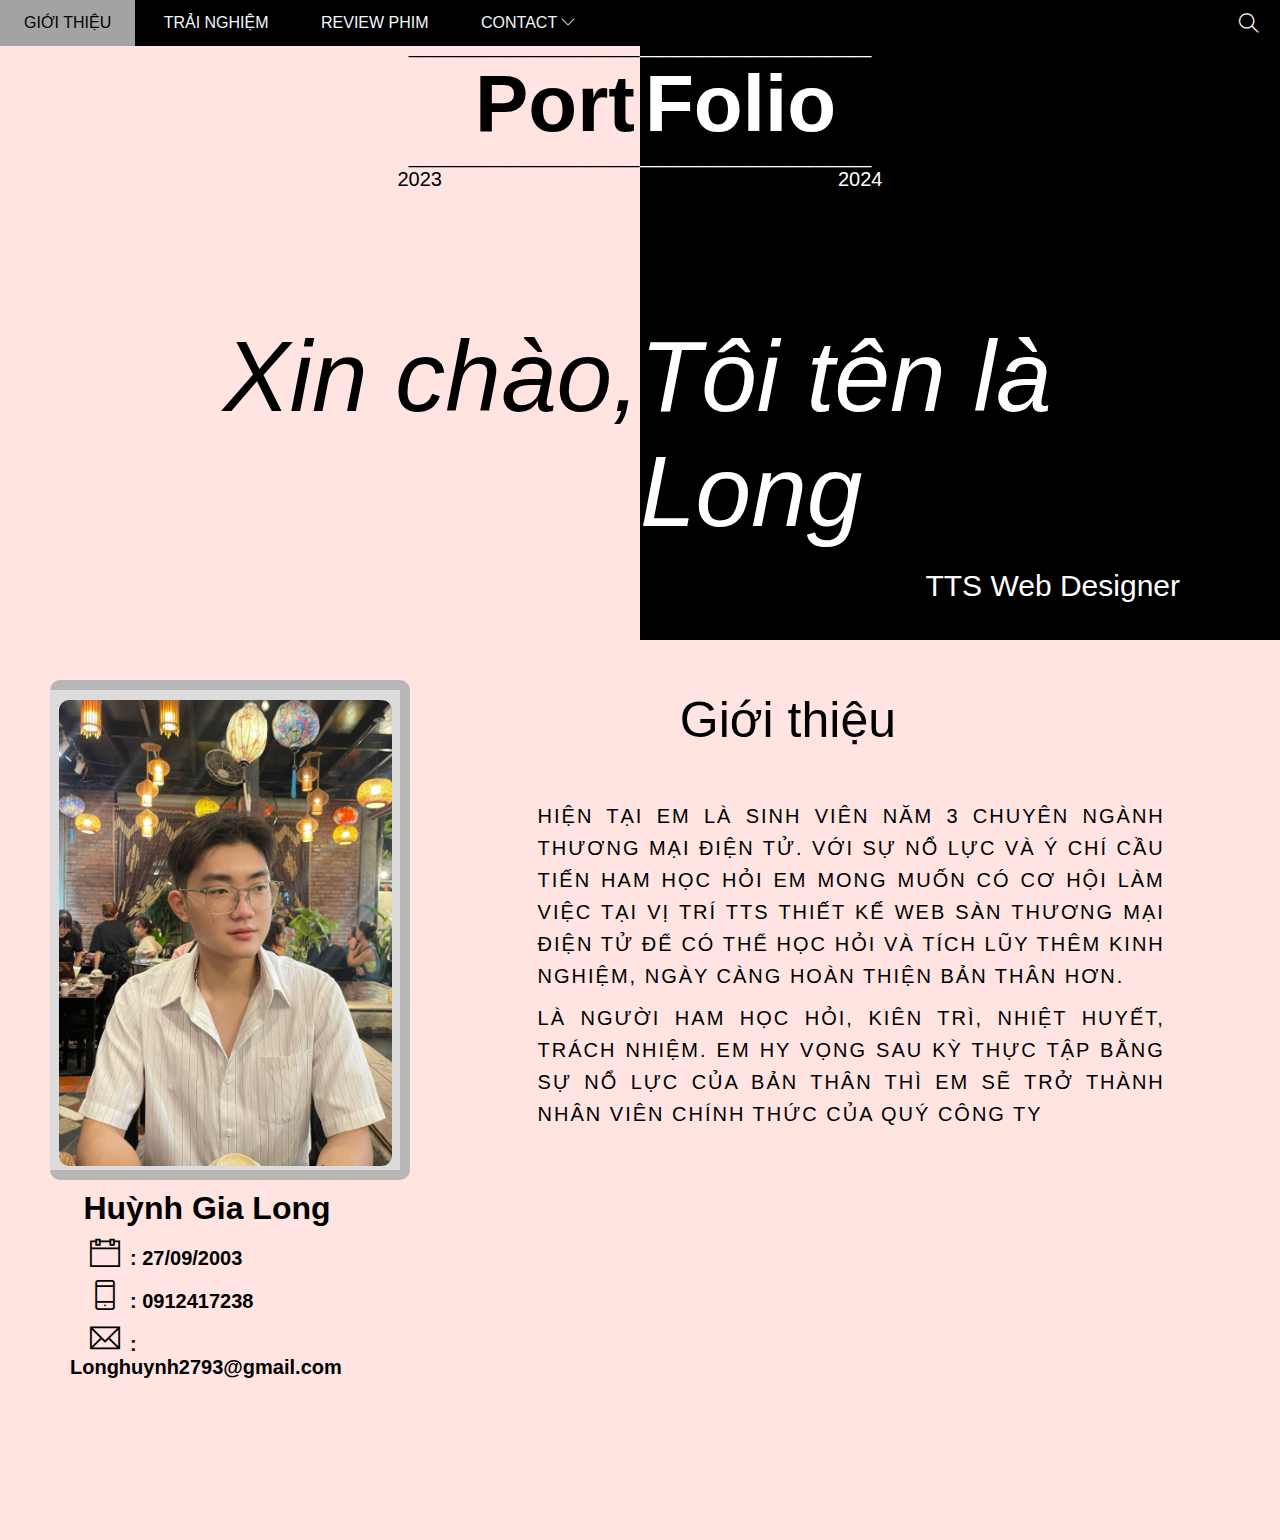
<file: Long-cv.html>
<!DOCTYPE html>
<html lang="en">
<head>
    <meta charset="UTF-8">
    <meta name="viewport" content="width=device-width, initial-scale=1.0">
    <title>Long-CV</title>
    <link rel="stylesheet" href="./themify-icons/themify-icons.css">
    <link rel="stylesheet" href="./Css/review.css">
    <link rel="stylesheet" href="./Css/long-cv.css">
</head>
<body>
    <div id="header">
        <!-- begin:Nav -->
        <ul id="nav">
            <li><a href="./index.html">Giới thiệu </a></li>
            <li><a href="./trainghiem.html">Trải nghiệm </a></li>
            <li><a href="./review.html">Review Phim</a></li>
            <li>
                <a href="">
                   CONTACT
                    <i class="nav-arrow-down ti-angle-down"></i>
                
                </a>
                <ul class="subnav">
                    <li><a href="./Long-cv.html">Huỳnh Gia Long</a></li>
                    <li><a href="/Nhi-cv.html">Trần Yến Nhi </a></li>
                </ul>

            </li>
        </ul>
        <!-- End Nav -->
        
        <!-- begin search -->
            <div class="search-button">
                <i class="search-icon ti-search"></i>
            </div>
    </div>
            <div class="clear"></div>

        <!-- baat dau tiu de -->
    
            <div class="port-full">
                <div class="bcr-cv">
                    <div class="left-hd">
                        <p>__________________________</p>
                        <h1>Port</h1>
                        <p>__________________________</p>
                        <p class="old-year">2023</p>
                        <div class="xinchao">Xin chào,</div>
                    </div>
                    <div class="right-hd">
                        <p>__________________________</p>
                        <h1>Folio</h1>
                        <p>__________________________</p>
                        <p class="year">2024</p>
                        <div class="name">Tôi tên là Long </div>
                        <div class="job">TTS Web Designer</div>
                    </div>
                </div>
            </div>
        <!-- end tiu de -->


            <!-- bat dau intro  -->
        <div class="container-intro">
            <div class="information">
                <div class="img-intro">
                    <img class="img" src="./assets/img/long port.jpg" alt="Huynh Gia Long">
                </div>
                <h1 class="full-name"> Huỳnh Gia Long</h1>
                <div class="form-info">
                <h2 class="birthday"><i class="ti-calendar"></i>: 27/09/2003      </h2> 
                <h2 class="phone" ><i class="ti-mobile"></i>: 0912417238       </h2>
                <h2 class="mail"><i class="ti-email"></i>: Longhuynh2793@gmail.com</h2>
                </div>
                



            </div>
            <div class="intro">
                <h1 class="hd-intro">Giới thiệu </h1>
                <p  class="text-intro">
                    Hiện tại em là sinh viên năm 3 chuyên ngành thương mại điện tử. Với sự nổ lực và ý chí cầu tiến ham học hỏi em mong muốn có cơ hội làm việc tại vị trí TTS thiết kế Web sàn thương mại điện tử để có thể học hỏi và tích lũy thêm kinh nghiệm, ngày càng hoàn thiện bản thân hơn.
                </p>
                <p class="text-intro-2">Là người ham học hỏi, kiên trì, nhiệt huyết, trách nhiệm. Em hy vọng sau kỳ thực tập bằng sự nổ lực của bản thân thì em sẽ trở thành nhân viên chính thức của quý công ty
                </p>
            </div>
        </div>


          
        

            
</body>
</html>
</file>
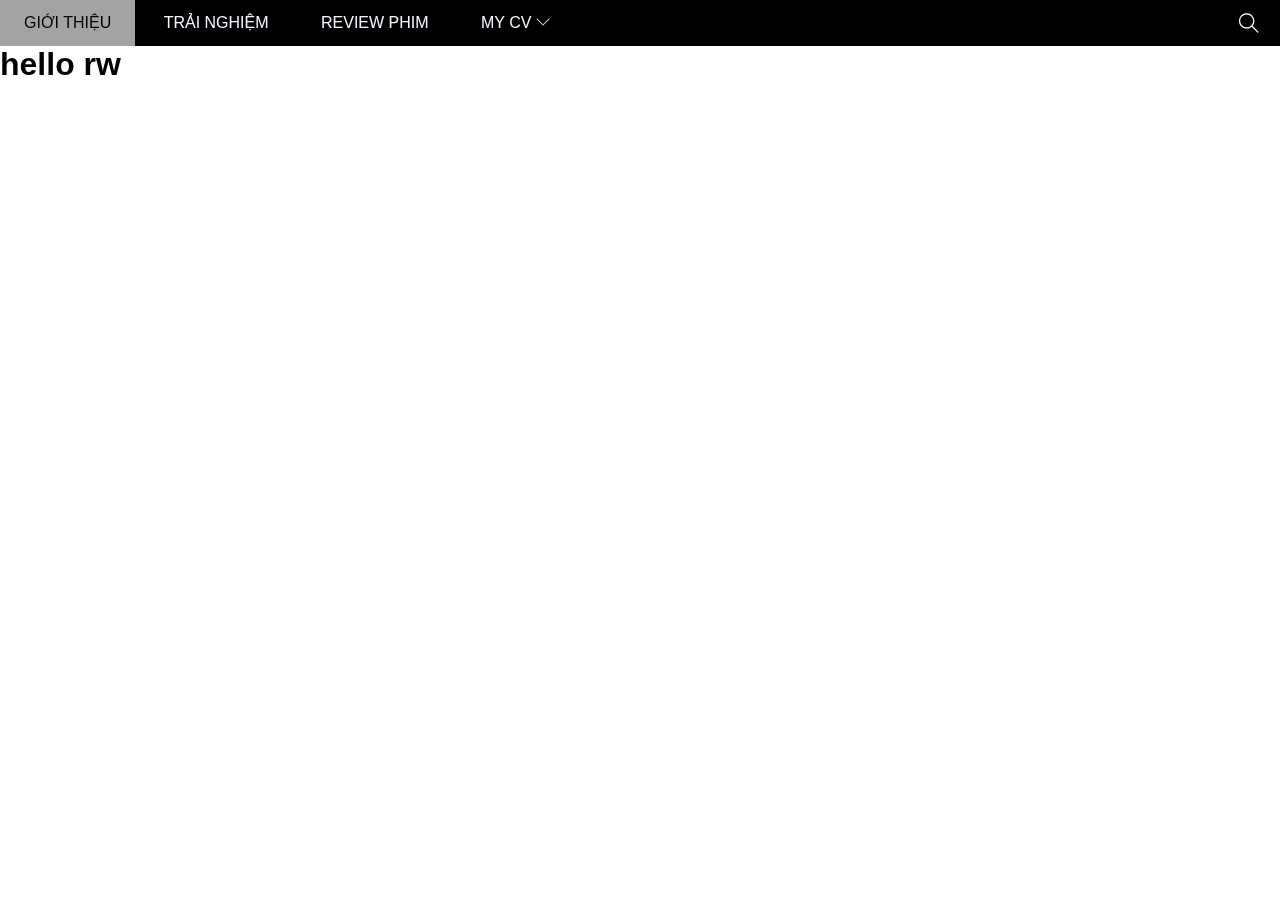
<file: Nhi-cv.html>
<!DOCTYPE html>
<html lang="en">
<head>
    <meta charset="UTF-8">
    <meta name="viewport" content="width=device-width, initial-scale=1.0">
    <title>Nhi-CV</title>
    <link rel="stylesheet" href="./themify-icons/themify-icons.css">
    <link rel="stylesheet" href="./Css/review.css">
</head>
<body>
    <div id="header">
        <!-- begin:Nav -->
        <ul id="nav">
            <li><a href="./index.html">Giới thiệu </a></li>
            <li><a href="./trainghiem.html">Trải nghiệm </a></li>
            <li><a href="./review.html">Review Phim</a></li>
            <li>
                <a href="">
                    My Cv
                    <i class="nav-arrow-down ti-angle-down"></i>
                
                </a>
                <ul class="subnav">
                    <li><a href="">Huỳnh Gia Long</a></li>
                    <li><a href="">Trần Yến Nhi </a></li>
                </ul>

            </li>
        </ul>
        <!-- End Nav -->
        
        <!-- begin search -->
            <div class="search-button">
                <i class="search-icon ti-search"></i>
            </div>


            <!-- baat dau -->
            <h1> hello rw</h1>


            
</body>
</html>
</file>
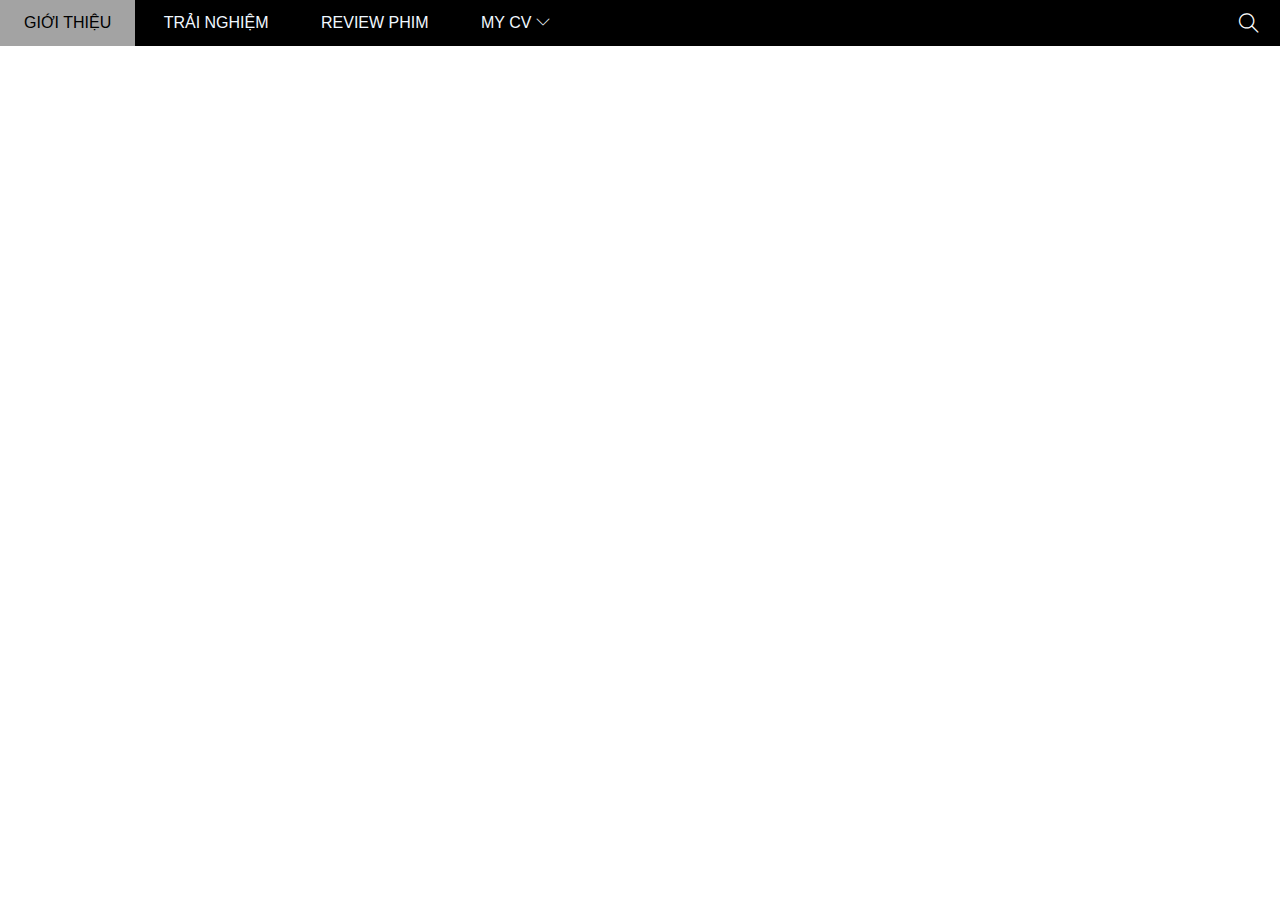
<file: review.html>
<!DOCTYPE html>
<html lang="en">
<head>
    <meta charset="UTF-8">
    <meta name="viewport" content="width=device-width, initial-scale=1.0">
    <title>Review phim</title>
    <link rel="stylesheet" href="./Css/trainnghiem.css">
    <link rel="stylesheet" href="./themify-icons/themify-icons.css">

</head>
<body>
    <div id="header">
        <!-- begin:Nav -->
        <ul id="nav">
            <li><a href="./index.html">Giới thiệu </a></li>
            <li><a href="./trainghiem.html">Trải nghiệm </a></li>
            <li><a href="./review.html">Review Phim</a></li>
            <li>
                <a href="">
                    My Cv
                    <i class="nav-arrow-down ti-angle-down"></i>
                
                </a>
                <ul class="subnav">
                    <li><a href="./Long-cv.html">Huỳnh Gia Long</a></li>
                    <li><a href="./Nhi-cv.html">Trần Yến Nhi </a></li>
                </ul>

            </li>
        </ul>
        <!-- End Nav -->
        
        <!-- begin search -->
            <div class="search-button">
                <i class="search-icon ti-search"></i>
            </div>
</body>
</html>
</file>
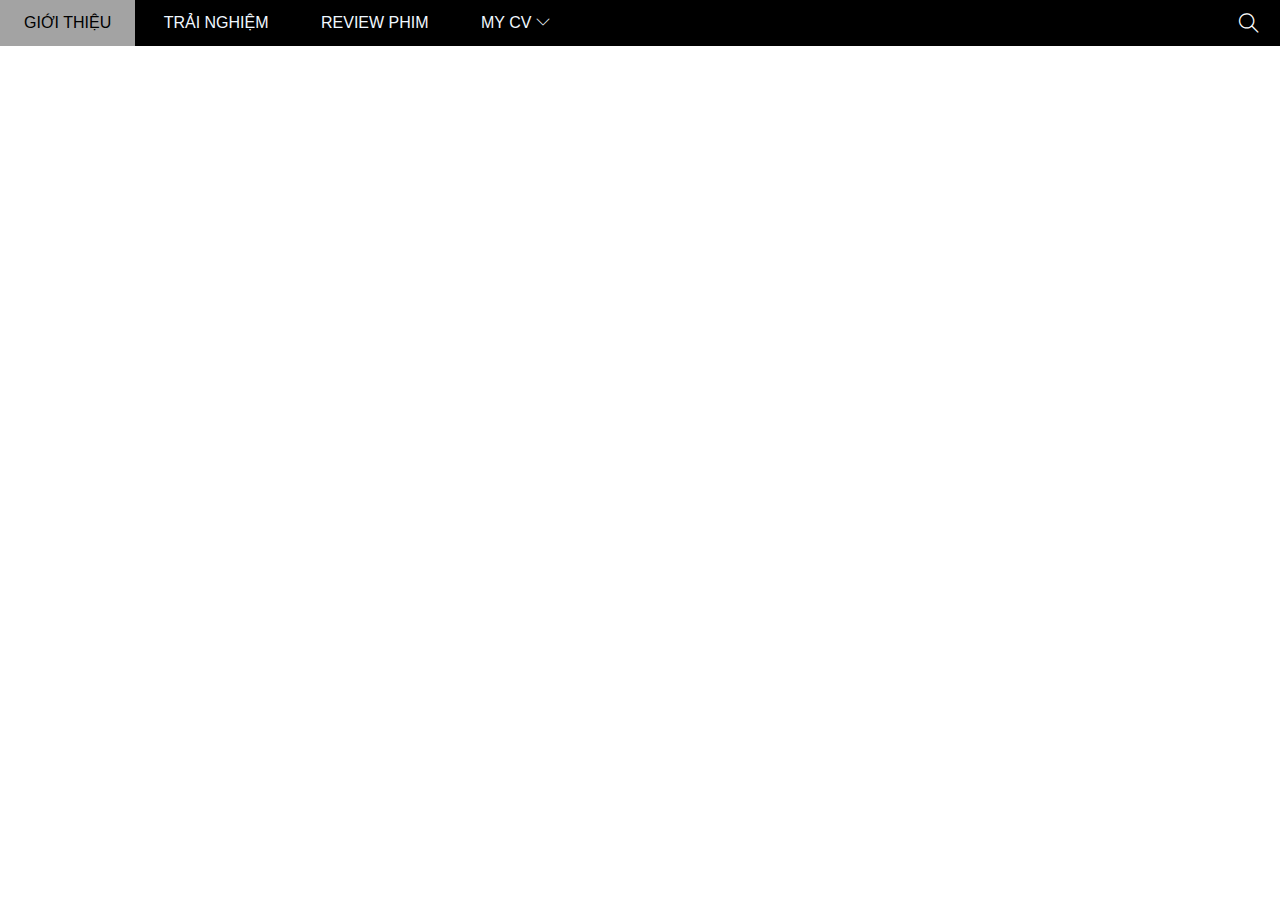
<file: trainghiem.html>
<!DOCTYPE html>
<html lang="en">
<head>
    <meta charset="UTF-8">
    <meta name="viewport" content="width=device-width, initial-scale=1.0">
    <title>Trải nghiệm </title>
    <link rel="stylesheet" href="./Css/trainnghiem.css">
    <link rel="stylesheet" href="./themify-icons/themify-icons.css">

</head>
<body>
    <div id="header">
        <!-- begin:Nav -->
        <ul id="nav">
            <li><a href="./index.html">Giới thiệu </a></li>
            <li><a href="./trainghiem.html">Trải nghiệm </a></li>
            <li><a href="./review.html">Review Phim</a></li>
            <li>
                <a href="">
                    My Cv
                    <i class="nav-arrow-down ti-angle-down"></i>
                
                </a>
                <ul class="subnav">
                    <li><a href="./Long-cv.html">Huỳnh Gia Long</a></li>
                    <li><a href="./Nhi-cv.html">Trần Yến Nhi </a></li>
                </ul>

            </li>
        </ul>
        <!-- End Nav -->
        
        <!-- begin search -->
            <div class="search-button">
                <i class="search-icon ti-search"></i>
            </div>
</body>
</html>
</file>
<file: assets/css/style.css>
/* Common */
.clear{
    clear: both;
}
.text-white{
    color: #fff !important; 
}
.pull-right{
    float: right !important;
}
.mt-8{
    margin-top: 8px;
}
.row{
    margin-left: -8px;
    margin-right: -8px;
}
.col{
    float: left;
    padding-left: 8px;
    padding-right: 8px;
}
.col-full{
    width: 100%;
}
.col-third{
    width: 33.33333%;
}
.col-half{
width: 50%;
}
/* Main */
*{
    padding: 0;
    margin: 0;
    box-sizing: border-box;
}
html{
    font-family: Arial, Helvetica, sans-serif;
}
#main{


}

#header{
height: 46px;
background-color: black ;
position: fixed;
top: 0;
left: 0;
right: 0;
z-index: 1;
}
#header .search-button{
float: right;
padding: 0 21px;
}

#header .search-icon{
    font-size: 20px;
    color: #ffff;
    line-height: 46px;
    
    
}
#header .search-button:hover{
    background-color: violet;
    cursor: pointer;
}

#nav{
display: inline-block;
}

#nav, .subnav{
    list-style-type: none;

}

#nav >li{
    display:inline-block;
}
#nav li:hover .subnav{
    display: block;
}

#nav li{
    
    position: relative;
}
#nav>li>a{
    color:aliceblue;
    text-transform: uppercase;
}

#nav li a{
  
    text-decoration:none;
    line-height: 46px;
    padding: 0 24px;
    display: inline-block;
}

#nav> li:hover> a{
    color: black;
    background-color:#cccc;
}


#nav .subnav{
    display: none;
    position: absolute;
    min-width: 160px;
    top: 100%;
    left: 0;
    background-color: #fff;
    box-shadow: 0 0 10px rgba(0, 0, 0, 0.6);
    
    
}
#nav .subnav a{
    color: black;
    padding: 0 16px;
}
#nav .subnav> li:hover{
    color: black;
    background-color:#cccc;
}
#nav .nav-arrow-down{
    font-size: 14px;
}

#slider{
    margin-top: 46px;
    padding-top: 50%;
    background: url('/assets/img/Dalat.jpg') top center / cover no-repeat;
    position: relative;
}
#slider .text-content{
    position: absolute;
    bottom: 48px;
    right: 50%;
    transform: translate(50%,-300%);
    text-align: center;
    color:black;
    font-weight: 500;
    padding: 10px 10px;
   
}


#slider .text-heading{
    padding: 10px;
    font-size: 24px;
    font-weight: 500;
    font-size: 50px;
    letter-spacing: 5px;
}
#slider .text-description{
    font-size: 25px;
    letter-spacing: 5px;
}

#content{

}
#content .content-section{
    width: 800px;
    max-width: 100%;
    padding: 64px 0;
    margin-left: auto;
    margin-right: auto;
    padding-left: 16px;
    padding-right: 16px;
}
#content .section-heading{
    text-align: center;
    font-size: 30px;
    font-weight: 500;
    padding: 10px 10px;
    letter-spacing: 4px;
}
#content .sub-heading-section{
    text-align: center;
    font-size: 15px;
    /* padding: 10px 10px; */
    margin-top: 15px;
    font-style: italic;
    opacity: 0.6;
}
#content .about-text{
    margin-top: 15px;
    font-size: 15px;
    text-align: justify;
    line-height: 1.6;
}

#content .member-list{
    margin-top: 48px;
    overflow: hidden;
    
}

#content .member-item{
    width: calc(100% /2);
    float: left;
    text-align: center;
    
}
#content .name-team{
margin: 5px;
font-size: 20px;
text-align: center;
margin-bottom: 30px;
letter-spacing: 3px;
font-weight: 500;
}

#content .member-name{
    font-size: 20px;
    
}
#content .member-avatar{
    margin-top: 15px;
    width: 160px;
    height: 229px;
    border-radius: 4px;
}

/* tour-section */
.tour-section{
    background-color: #000;
    padding-bottom: 48px;
}
.ticket-list{
    background-color: #fff;
    margin-top: 40px;

}
.ticket-list li {
font-size: 20px;
padding: 10px 10px;
border-bottom: 4px solid #ddd;
margin-right: 20px;
letter-spacing: 4px;
}

.ticket-list .sold-out{
    background-color: #f44336;
    color: #fff;
    margin-left: 20px;
    
}

.ticket-list .quantity{
    float:right;
    background-color: #000;
    color: #ddd;
    border-radius: 50%;
    width: 24px;
    height: 24px;
    line-height: 24px;
    text-align: center;
    margin: -3px;
    letter-spacing: 0;
}
/* Place */
.place-list{
margin-top: 32px;
margin-left: -8px;
margin-right: -8px;

}

.place-img{
width: 100%;
 display: block; 
 height: 180px;
width: 100%; 

}
.place-item{
    float: left;
    width: 33.33333%;
    padding: 0 8px;

}

.place-img:hover{
    opacity: 0.6;
}

.place-body{
background-color:#fff ;
padding: 16px;
font-size: 15px;
letter-spacing: 4px;
text-align: center;
line-height: 1.6;

}

.name-place{
text-align: center;
}

.place-time{
color: #757575;

}

.place-desc{

}

.Btn{
line-height: 2;
letter-spacing: 2px;
background-color: #000;
color: #fff;
text-decoration: none;
padding: 8px 12px;
display: inline-block;
margin-top: 15px;
border: none;
}

.Btn:hover{
background-color:#ccc;
color: #000;
}


#footer{

}
/* Phần modal */
.modal{
position: fixed;
top: 0;
bottom: 0;
left: 0;
right: 0;
background: rgba(0, 0, 0, 0.4);
align-items: center;
justify-content: center;
display: none;
}

.modal.open{
    display: flex;
}

.modal-container{
    background-color: #fff;
     width: 900px;
     min-height: 200px;
     position: relative;
    max-width: calc(100% - 32px);
    animation: modalFadeIn ease .5s;
}

.modal-close{
    position: absolute;
    top: 0;
    right: 0;
    color: #fff;
    padding: 12px;
    opacity: 0.7;
    cursor: pointer;
}

.modal-close:hover{
    opacity: 1;
}
.modal-header{
    background:#757575;
    color: #fff;
    height: 130px;
    display: flex;
    align-items: center;
    justify-content: center;
    font-size: 30px;
   
}
.modal-body{
    padding: 16px;
}
.modal-label{
    display: block;
    padding: 16px;
    margin-bottom: 12px;
    text-transform: uppercase;
}
.modal-heading-icon{
    margin-right: 16px;
}
.modal-input{
    width: 100%;
    font-size: 20px;
    border: 1px solid #ccc;
    padding: 10px;
    margin-bottom: 24px;
}
#buy-ticket{
    background-color: #757575;
    color: #fff;
    border: none;
    width: 100%;
    font-size: 20px;
    padding: 15px;
    cursor: pointer;
    
}
#buy-ticket:hover{
    opacity: 0.8;
}
.modal-fotter{
    padding: 16px;
    text-align: right;
}
.modal-fotter a{
    color: #2196f3;
}
@keyframes modalFadeIn{
    from{
        opacity: 0;
        transform: translateY(-100%);
    }
    to{
        opacity: 1;
        transform: translateY(0);
    }
}
/* CONTACT-FORM */
.contact-content{
  margin-top: 48px;
    line-height: 50px;
    width: 100%;
}
.contact-info{
    font-size: 18px;
  margin-bottom: 10px;
    
}
.contact-info i{
    width: 30px;
    display: inline-block;
}
.contact-form{
    font-size: 15px;
}
.contact-form .form-control{
    padding: 10px;
    border: 1px solid #ccc;
    width: 100%;
}
.form-submit{
    background-color: #000;
    opacity: 1;
    color: #fff;
    margin-top: 16px;
    width: 100%;
    font-size: 20px;
    cursor: pointer;
    padding: 2px;
    letter-spacing: 2px;
    margin-bottom: 112px;
}
.form-submit:hover{
    color: #ccc;
    opacity: 0.8;

}
.map-section img{
    width: 100%;
}

/* <!-- Phan footer --> */
#footer{
    text-align: center;
    padding: 64px 34px;
}
#footer .socials-list{
    font-size: 24px;
    padding: 20px;
}

#footer .socials-list a{
    color: #000;
    opacity: 0.7;
    text-decoration: none;
}
#footer .socials-list a:hover{
    opacity: 0.5;
}
#footer .copyright a{
   font-size: 20px;
    color: #000;
}
#footer .copyright a:hover{
opacity: 0.5;

}
/* responsive */
/* 
PC: >=1024px
tablet: >=740px & <1024px
mobile : <740px
*/
</file>
<file: themify-icons/themify-icons.css>
@font-face {
	font-family: 'themify';
	src:url('fonts/themify.eot?-fvbane');
	src:url('fonts/themify.eot?#iefix-fvbane') format('embedded-opentype'),
		url('fonts/themify.woff?-fvbane') format('woff'),
		url('fonts/themify.ttf?-fvbane') format('truetype'),
		url('fonts/themify.svg?-fvbane#themify') format('svg');
	font-weight: normal;
	font-style: normal;
}

[class^="ti-"], [class*=" ti-"] {
	font-family: 'themify';
	speak: none;
	font-style: normal;
	font-weight: normal;
	font-variant: normal;
	text-transform: none;
	line-height: 1;

	/* Better Font Rendering =========== */
	-webkit-font-smoothing: antialiased;
	-moz-osx-font-smoothing: grayscale;
}

.ti-wand:before {
	content: "\e600";
}
.ti-volume:before {
	content: "\e601";
}
.ti-user:before {
	content: "\e602";
}
.ti-unlock:before {
	content: "\e603";
}
.ti-unlink:before {
	content: "\e604";
}
.ti-trash:before {
	content: "\e605";
}
.ti-thought:before {
	content: "\e606";
}
.ti-target:before {
	content: "\e607";
}
.ti-tag:before {
	content: "\e608";
}
.ti-tablet:before {
	content: "\e609";
}
.ti-star:before {
	content: "\e60a";
}
.ti-spray:before {
	content: "\e60b";
}
.ti-signal:before {
	content: "\e60c";
}
.ti-shopping-cart:before {
	content: "\e60d";
}
.ti-shopping-cart-full:before {
	content: "\e60e";
}
.ti-settings:before {
	content: "\e60f";
}
.ti-search:before {
	content: "\e610";
}
.ti-zoom-in:before {
	content: "\e611";
}
.ti-zoom-out:before {
	content: "\e612";
}
.ti-cut:before {
	content: "\e613";
}
.ti-ruler:before {
	content: "\e614";
}
.ti-ruler-pencil:before {
	content: "\e615";
}
.ti-ruler-alt:before {
	content: "\e616";
}
.ti-bookmark:before {
	content: "\e617";
}
.ti-bookmark-alt:before {
	content: "\e618";
}
.ti-reload:before {
	content: "\e619";
}
.ti-plus:before {
	content: "\e61a";
}
.ti-pin:before {
	content: "\e61b";
}
.ti-pencil:before {
	content: "\e61c";
}
.ti-pencil-alt:before {
	content: "\e61d";
}
.ti-paint-roller:before {
	content: "\e61e";
}
.ti-paint-bucket:before {
	content: "\e61f";
}
.ti-na:before {
	content: "\e620";
}
.ti-mobile:before {
	content: "\e621";
}
.ti-minus:before {
	content: "\e622";
}
.ti-medall:before {
	content: "\e623";
}
.ti-medall-alt:before {
	content: "\e624";
}
.ti-marker:before {
	content: "\e625";
}
.ti-marker-alt:before {
	content: "\e626";
}
.ti-arrow-up:before {
	content: "\e627";
}
.ti-arrow-right:before {
	content: "\e628";
}
.ti-arrow-left:before {
	content: "\e629";
}
.ti-arrow-down:before {
	content: "\e62a";
}
.ti-lock:before {
	content: "\e62b";
}
.ti-location-arrow:before {
	content: "\e62c";
}
.ti-link:before {
	content: "\e62d";
}
.ti-layout:before {
	content: "\e62e";
}
.ti-layers:before {
	content: "\e62f";
}
.ti-layers-alt:before {
	content: "\e630";
}
.ti-key:before {
	content: "\e631";
}
.ti-import:before {
	content: "\e632";
}
.ti-image:before {
	content: "\e633";
}
.ti-heart:before {
	content: "\e634";
}
.ti-heart-broken:before {
	content: "\e635";
}
.ti-hand-stop:before {
	content: "\e636";
}
.ti-hand-open:before {
	content: "\e637";
}
.ti-hand-drag:before {
	content: "\e638";
}
.ti-folder:before {
	content: "\e639";
}
.ti-flag:before {
	content: "\e63a";
}
.ti-flag-alt:before {
	content: "\e63b";
}
.ti-flag-alt-2:before {
	content: "\e63c";
}
.ti-eye:before {
	content: "\e63d";
}
.ti-export:before {
	content: "\e63e";
}
.ti-exchange-vertical:before {
	content: "\e63f";
}
.ti-desktop:before {
	content: "\e640";
}
.ti-cup:before {
	content: "\e641";
}
.ti-crown:before {
	content: "\e642";
}
.ti-comments:before {
	content: "\e643";
}
.ti-comment:before {
	content: "\e644";
}
.ti-comment-alt:before {
	content: "\e645";
}
.ti-close:before {
	content: "\e646";
}
.ti-clip:before {
	content: "\e647";
}
.ti-angle-up:before {
	content: "\e648";
}
.ti-angle-right:before {
	content: "\e649";
}
.ti-angle-left:before {
	content: "\e64a";
}
.ti-angle-down:before {
	content: "\e64b";
}
.ti-check:before {
	content: "\e64c";
}
.ti-check-box:before {
	content: "\e64d";
}
.ti-camera:before {
	content: "\e64e";
}
.ti-announcement:before {
	content: "\e64f";
}
.ti-brush:before {
	content: "\e650";
}
.ti-briefcase:before {
	content: "\e651";
}
.ti-bolt:before {
	content: "\e652";
}
.ti-bolt-alt:before {
	content: "\e653";
}
.ti-blackboard:before {
	content: "\e654";
}
.ti-bag:before {
	content: "\e655";
}
.ti-move:before {
	content: "\e656";
}
.ti-arrows-vertical:before {
	content: "\e657";
}
.ti-arrows-horizontal:before {
	content: "\e658";
}
.ti-fullscreen:before {
	content: "\e659";
}
.ti-arrow-top-right:before {
	content: "\e65a";
}
.ti-arrow-top-left:before {
	content: "\e65b";
}
.ti-arrow-circle-up:before {
	content: "\e65c";
}
.ti-arrow-circle-right:before {
	content: "\e65d";
}
.ti-arrow-circle-left:before {
	content: "\e65e";
}
.ti-arrow-circle-down:before {
	content: "\e65f";
}
.ti-angle-double-up:before {
	content: "\e660";
}
.ti-angle-double-right:before {
	content: "\e661";
}
.ti-angle-double-left:before {
	content: "\e662";
}
.ti-angle-double-down:before {
	content: "\e663";
}
.ti-zip:before {
	content: "\e664";
}
.ti-world:before {
	content: "\e665";
}
.ti-wheelchair:before {
	content: "\e666";
}
.ti-view-list:before {
	content: "\e667";
}
.ti-view-list-alt:before {
	content: "\e668";
}
.ti-view-grid:before {
	content: "\e669";
}
.ti-uppercase:before {
	content: "\e66a";
}
.ti-upload:before {
	content: "\e66b";
}
.ti-underline:before {
	content: "\e66c";
}
.ti-truck:before {
	content: "\e66d";
}
.ti-timer:before {
	content: "\e66e";
}
.ti-ticket:before {
	content: "\e66f";
}
.ti-thumb-up:before {
	content: "\e670";
}
.ti-thumb-down:before {
	content: "\e671";
}
.ti-text:before {
	content: "\e672";
}
.ti-stats-up:before {
	content: "\e673";
}
.ti-stats-down:before {
	content: "\e674";
}
.ti-split-v:before {
	content: "\e675";
}
.ti-split-h:before {
	content: "\e676";
}
.ti-smallcap:before {
	content: "\e677";
}
.ti-shine:before {
	content: "\e678";
}
.ti-shift-right:before {
	content: "\e679";
}
.ti-shift-left:before {
	content: "\e67a";
}
.ti-shield:before {
	content: "\e67b";
}
.ti-notepad:before {
	content: "\e67c";
}
.ti-server:before {
	content: "\e67d";
}
.ti-quote-right:before {
	content: "\e67e";
}
.ti-quote-left:before {
	content: "\e67f";
}
.ti-pulse:before {
	content: "\e680";
}
.ti-printer:before {
	content: "\e681";
}
.ti-power-off:before {
	content: "\e682";
}
.ti-plug:before {
	content: "\e683";
}
.ti-pie-chart:before {
	content: "\e684";
}
.ti-paragraph:before {
	content: "\e685";
}
.ti-panel:before {
	content: "\e686";
}
.ti-package:before {
	content: "\e687";
}
.ti-music:before {
	content: "\e688";
}
.ti-music-alt:before {
	content: "\e689";
}
.ti-mouse:before {
	content: "\e68a";
}
.ti-mouse-alt:before {
	content: "\e68b";
}
.ti-money:before {
	content: "\e68c";
}
.ti-microphone:before {
	content: "\e68d";
}
.ti-menu:before {
	content: "\e68e";
}
.ti-menu-alt:before {
	content: "\e68f";
}
.ti-map:before {
	content: "\e690";
}
.ti-map-alt:before {
	content: "\e691";
}
.ti-loop:before {
	content: "\e692";
}
.ti-location-pin:before {
	content: "\e693";
}
.ti-list:before {
	content: "\e694";
}
.ti-light-bulb:before {
	content: "\e695";
}
.ti-Italic:before {
	content: "\e696";
}
.ti-info:before {
	content: "\e697";
}
.ti-infinite:before {
	content: "\e698";
}
.ti-id-badge:before {
	content: "\e699";
}
.ti-hummer:before {
	content: "\e69a";
}
.ti-home:before {
	content: "\e69b";
}
.ti-help:before {
	content: "\e69c";
}
.ti-headphone:before {
	content: "\e69d";
}
.ti-harddrives:before {
	content: "\e69e";
}
.ti-harddrive:before {
	content: "\e69f";
}
.ti-gift:before {
	content: "\e6a0";
}
.ti-game:before {
	content: "\e6a1";
}
.ti-filter:before {
	content: "\e6a2";
}
.ti-files:before {
	content: "\e6a3";
}
.ti-file:before {
	content: "\e6a4";
}
.ti-eraser:before {
	content: "\e6a5";
}
.ti-envelope:before {
	content: "\e6a6";
}
.ti-download:before {
	content: "\e6a7";
}
.ti-direction:before {
	content: "\e6a8";
}
.ti-direction-alt:before {
	content: "\e6a9";
}
.ti-dashboard:before {
	content: "\e6aa";
}
.ti-control-stop:before {
	content: "\e6ab";
}
.ti-control-shuffle:before {
	content: "\e6ac";
}
.ti-control-play:before {
	content: "\e6ad";
}
.ti-control-pause:before {
	content: "\e6ae";
}
.ti-control-forward:before {
	content: "\e6af";
}
.ti-control-backward:before {
	content: "\e6b0";
}
.ti-cloud:before {
	content: "\e6b1";
}
.ti-cloud-up:before {
	content: "\e6b2";
}
.ti-cloud-down:before {
	content: "\e6b3";
}
.ti-clipboard:before {
	content: "\e6b4";
}
.ti-car:before {
	content: "\e6b5";
}
.ti-calendar:before {
	content: "\e6b6";
}
.ti-book:before {
	content: "\e6b7";
}
.ti-bell:before {
	content: "\e6b8";
}
.ti-basketball:before {
	content: "\e6b9";
}
.ti-bar-chart:before {
	content: "\e6ba";
}
.ti-bar-chart-alt:before {
	content: "\e6bb";
}
.ti-back-right:before {
	content: "\e6bc";
}
.ti-back-left:before {
	content: "\e6bd";
}
.ti-arrows-corner:before {
	content: "\e6be";
}
.ti-archive:before {
	content: "\e6bf";
}
.ti-anchor:before {
	content: "\e6c0";
}
.ti-align-right:before {
	content: "\e6c1";
}
.ti-align-left:before {
	content: "\e6c2";
}
.ti-align-justify:before {
	content: "\e6c3";
}
.ti-align-center:before {
	content: "\e6c4";
}
.ti-alert:before {
	content: "\e6c5";
}
.ti-alarm-clock:before {
	content: "\e6c6";
}
.ti-agenda:before {
	content: "\e6c7";
}
.ti-write:before {
	content: "\e6c8";
}
.ti-window:before {
	content: "\e6c9";
}
.ti-widgetized:before {
	content: "\e6ca";
}
.ti-widget:before {
	content: "\e6cb";
}
.ti-widget-alt:before {
	content: "\e6cc";
}
.ti-wallet:before {
	content: "\e6cd";
}
.ti-video-clapper:before {
	content: "\e6ce";
}
.ti-video-camera:before {
	content: "\e6cf";
}
.ti-vector:before {
	content: "\e6d0";
}
.ti-themify-logo:before {
	content: "\e6d1";
}
.ti-themify-favicon:before {
	content: "\e6d2";
}
.ti-themify-favicon-alt:before {
	content: "\e6d3";
}
.ti-support:before {
	content: "\e6d4";
}
.ti-stamp:before {
	content: "\e6d5";
}
.ti-split-v-alt:before {
	content: "\e6d6";
}
.ti-slice:before {
	content: "\e6d7";
}
.ti-shortcode:before {
	content: "\e6d8";
}
.ti-shift-right-alt:before {
	content: "\e6d9";
}
.ti-shift-left-alt:before {
	content: "\e6da";
}
.ti-ruler-alt-2:before {
	content: "\e6db";
}
.ti-receipt:before {
	content: "\e6dc";
}
.ti-pin2:before {
	content: "\e6dd";
}
.ti-pin-alt:before {
	content: "\e6de";
}
.ti-pencil-alt2:before {
	content: "\e6df";
}
.ti-palette:before {
	content: "\e6e0";
}
.ti-more:before {
	content: "\e6e1";
}
.ti-more-alt:before {
	content: "\e6e2";
}
.ti-microphone-alt:before {
	content: "\e6e3";
}
.ti-magnet:before {
	content: "\e6e4";
}
.ti-line-double:before {
	content: "\e6e5";
}
.ti-line-dotted:before {
	content: "\e6e6";
}
.ti-line-dashed:before {
	content: "\e6e7";
}
.ti-layout-width-full:before {
	content: "\e6e8";
}
.ti-layout-width-default:before {
	content: "\e6e9";
}
.ti-layout-width-default-alt:before {
	content: "\e6ea";
}
.ti-layout-tab:before {
	content: "\e6eb";
}
.ti-layout-tab-window:before {
	content: "\e6ec";
}
.ti-layout-tab-v:before {
	content: "\e6ed";
}
.ti-layout-tab-min:before {
	content: "\e6ee";
}
.ti-layout-slider:before {
	content: "\e6ef";
}
.ti-layout-slider-alt:before {
	content: "\e6f0";
}
.ti-layout-sidebar-right:before {
	content: "\e6f1";
}
.ti-layout-sidebar-none:before {
	content: "\e6f2";
}
.ti-layout-sidebar-left:before {
	content: "\e6f3";
}
.ti-layout-placeholder:before {
	content: "\e6f4";
}
.ti-layout-menu:before {
	content: "\e6f5";
}
.ti-layout-menu-v:before {
	content: "\e6f6";
}
.ti-layout-menu-separated:before {
	content: "\e6f7";
}
.ti-layout-menu-full:before {
	content: "\e6f8";
}
.ti-layout-media-right-alt:before {
	content: "\e6f9";
}
.ti-layout-media-right:before {
	content: "\e6fa";
}
.ti-layout-media-overlay:before {
	content: "\e6fb";
}
.ti-layout-media-overlay-alt:before {
	content: "\e6fc";
}
.ti-layout-media-overlay-alt-2:before {
	content: "\e6fd";
}
.ti-layout-media-left-alt:before {
	content: "\e6fe";
}
.ti-layout-media-left:before {
	content: "\e6ff";
}
.ti-layout-media-center-alt:before {
	content: "\e700";
}
.ti-layout-media-center:before {
	content: "\e701";
}
.ti-layout-list-thumb:before {
	content: "\e702";
}
.ti-layout-list-thumb-alt:before {
	content: "\e703";
}
.ti-layout-list-post:before {
	content: "\e704";
}
.ti-layout-list-large-image:before {
	content: "\e705";
}
.ti-layout-line-solid:before {
	content: "\e706";
}
.ti-layout-grid4:before {
	content: "\e707";
}
.ti-layout-grid3:before {
	content: "\e708";
}
.ti-layout-grid2:before {
	content: "\e709";
}
.ti-layout-grid2-thumb:before {
	content: "\e70a";
}
.ti-layout-cta-right:before {
	content: "\e70b";
}
.ti-layout-cta-left:before {
	content: "\e70c";
}
.ti-layout-cta-center:before {
	content: "\e70d";
}
.ti-layout-cta-btn-right:before {
	content: "\e70e";
}
.ti-layout-cta-btn-left:before {
	content: "\e70f";
}
.ti-layout-column4:before {
	content: "\e710";
}
.ti-layout-column3:before {
	content: "\e711";
}
.ti-layout-column2:before {
	content: "\e712";
}
.ti-layout-accordion-separated:before {
	content: "\e713";
}
.ti-layout-accordion-merged:before {
	content: "\e714";
}
.ti-layout-accordion-list:before {
	content: "\e715";
}
.ti-ink-pen:before {
	content: "\e716";
}
.ti-info-alt:before {
	content: "\e717";
}
.ti-help-alt:before {
	content: "\e718";
}
.ti-headphone-alt:before {
	content: "\e719";
}
.ti-hand-point-up:before {
	content: "\e71a";
}
.ti-hand-point-right:before {
	content: "\e71b";
}
.ti-hand-point-left:before {
	content: "\e71c";
}
.ti-hand-point-down:before {
	content: "\e71d";
}
.ti-gallery:before {
	content: "\e71e";
}
.ti-face-smile:before {
	content: "\e71f";
}
.ti-face-sad:before {
	content: "\e720";
}
.ti-credit-card:before {
	content: "\e721";
}
.ti-control-skip-forward:before {
	content: "\e722";
}
.ti-control-skip-backward:before {
	content: "\e723";
}
.ti-control-record:before {
	content: "\e724";
}
.ti-control-eject:before {
	content: "\e725";
}
.ti-comments-smiley:before {
	content: "\e726";
}
.ti-brush-alt:before {
	content: "\e727";
}
.ti-youtube:before {
	content: "\e728";
}
.ti-vimeo:before {
	content: "\e729";
}
.ti-twitter:before {
	content: "\e72a";
}
.ti-time:before {
	content: "\e72b";
}
.ti-tumblr:before {
	content: "\e72c";
}
.ti-skype:before {
	content: "\e72d";
}
.ti-share:before {
	content: "\e72e";
}
.ti-share-alt:before {
	content: "\e72f";
}
.ti-rocket:before {
	content: "\e730";
}
.ti-pinterest:before {
	content: "\e731";
}
.ti-new-window:before {
	content: "\e732";
}
.ti-microsoft:before {
	content: "\e733";
}
.ti-list-ol:before {
	content: "\e734";
}
.ti-linkedin:before {
	content: "\e735";
}
.ti-layout-sidebar-2:before {
	content: "\e736";
}
.ti-layout-grid4-alt:before {
	content: "\e737";
}
.ti-layout-grid3-alt:before {
	content: "\e738";
}
.ti-layout-grid2-alt:before {
	content: "\e739";
}
.ti-layout-column4-alt:before {
	content: "\e73a";
}
.ti-layout-column3-alt:before {
	content: "\e73b";
}
.ti-layout-column2-alt:before {
	content: "\e73c";
}
.ti-instagram:before {
	content: "\e73d";
}
.ti-google:before {
	content: "\e73e";
}
.ti-github:before {
	content: "\e73f";
}
.ti-flickr:before {
	content: "\e740";
}
.ti-facebook:before {
	content: "\e741";
}
.ti-dropbox:before {
	content: "\e742";
}
.ti-dribbble:before {
	content: "\e743";
}
.ti-apple:before {
	content: "\e744";
}
.ti-android:before {
	content: "\e745";
}
.ti-save:before {
	content: "\e746";
}
.ti-save-alt:before {
	content: "\e747";
}
.ti-yahoo:before {
	content: "\e748";
}
.ti-wordpress:before {
	content: "\e749";
}
.ti-vimeo-alt:before {
	content: "\e74a";
}
.ti-twitter-alt:before {
	content: "\e74b";
}
.ti-tumblr-alt:before {
	content: "\e74c";
}
.ti-trello:before {
	content: "\e74d";
}
.ti-stack-overflow:before {
	content: "\e74e";
}
.ti-soundcloud:before {
	content: "\e74f";
}
.ti-sharethis:before {
	content: "\e750";
}
.ti-sharethis-alt:before {
	content: "\e751";
}
.ti-reddit:before {
	content: "\e752";
}
.ti-pinterest-alt:before {
	content: "\e753";
}
.ti-microsoft-alt:before {
	content: "\e754";
}
.ti-linux:before {
	content: "\e755";
}
.ti-jsfiddle:before {
	content: "\e756";
}
.ti-joomla:before {
	content: "\e757";
}
.ti-html5:before {
	content: "\e758";
}
.ti-flickr-alt:before {
	content: "\e759";
}
.ti-email:before {
	content: "\e75a";
}
.ti-drupal:before {
	content: "\e75b";
}
.ti-dropbox-alt:before {
	content: "\e75c";
}
.ti-css3:before {
	content: "\e75d";
}
.ti-rss:before {
	content: "\e75e";
}
.ti-rss-alt:before {
	content: "\e75f";
}
</file>
<file: themify-icons/demo-files/demo.css>
body {
	font: normal 1em/1.5em Arial, Helvetica, sans-serif;
	max-width: 90%;
	margin: 30px auto 0;
}
h1, h3 {
	font-weight: normal;
}
h3 {
	font-size: 1.4;
	text-transform: uppercase;
	letter-spacing: 1px;
}

.icon-section {
	margin: 0 0 3em;
	clear: both;
	overflow: hidden;
}
.icon-container {
	width: 240px; 
	padding: .7em 0;
	float: left; 
	position: relative;
	text-align: left;
}
.icon-container [class^="ti-"], 
.icon-container [class*=" ti-"] {
	color: #000;
	position: absolute;
	margin-top: 3px;
	transition: .3s;
}
.icon-container:hover [class^="ti-"],
.icon-container:hover [class*=" ti-"] {
	font-size: 2.2em;
	margin-top: -5px;
}
.icon-container:hover .icon-name {
	color: #000;
}
.icon-name {
	color: #aaa;
	margin-left: 35px;
	font-size: .8em;
	transition: .3s;
}
.icon-container:hover .icon-name {
	margin-left: 45px;
}
</file>
<file: themify-icons/ie7/ie7.css>
.ti-wand {
	*zoom: expression(this.runtimeStyle['zoom'] = '1', this.innerHTML = '&#xe600;');
}
.ti-volume {
	*zoom: expression(this.runtimeStyle['zoom'] = '1', this.innerHTML = '&#xe601;');
}
.ti-user {
	*zoom: expression(this.runtimeStyle['zoom'] = '1', this.innerHTML = '&#xe602;');
}
.ti-unlock {
	*zoom: expression(this.runtimeStyle['zoom'] = '1', this.innerHTML = '&#xe603;');
}
.ti-unlink {
	*zoom: expression(this.runtimeStyle['zoom'] = '1', this.innerHTML = '&#xe604;');
}
.ti-trash {
	*zoom: expression(this.runtimeStyle['zoom'] = '1', this.innerHTML = '&#xe605;');
}
.ti-thought {
	*zoom: expression(this.runtimeStyle['zoom'] = '1', this.innerHTML = '&#xe606;');
}
.ti-target {
	*zoom: expression(this.runtimeStyle['zoom'] = '1', this.innerHTML = '&#xe607;');
}
.ti-tag {
	*zoom: expression(this.runtimeStyle['zoom'] = '1', this.innerHTML = '&#xe608;');
}
.ti-tablet {
	*zoom: expression(this.runtimeStyle['zoom'] = '1', this.innerHTML = '&#xe609;');
}
.ti-star {
	*zoom: expression(this.runtimeStyle['zoom'] = '1', this.innerHTML = '&#xe60a;');
}
.ti-spray {
	*zoom: expression(this.runtimeStyle['zoom'] = '1', this.innerHTML = '&#xe60b;');
}
.ti-signal {
	*zoom: expression(this.runtimeStyle['zoom'] = '1', this.innerHTML = '&#xe60c;');
}
.ti-shopping-cart {
	*zoom: expression(this.runtimeStyle['zoom'] = '1', this.innerHTML = '&#xe60d;');
}
.ti-shopping-cart-full {
	*zoom: expression(this.runtimeStyle['zoom'] = '1', this.innerHTML = '&#xe60e;');
}
.ti-settings {
	*zoom: expression(this.runtimeStyle['zoom'] = '1', this.innerHTML = '&#xe60f;');
}
.ti-search {
	*zoom: expression(this.runtimeStyle['zoom'] = '1', this.innerHTML = '&#xe610;');
}
.ti-zoom-in {
	*zoom: expression(this.runtimeStyle['zoom'] = '1', this.innerHTML = '&#xe611;');
}
.ti-zoom-out {
	*zoom: expression(this.runtimeStyle['zoom'] = '1', this.innerHTML = '&#xe612;');
}
.ti-cut {
	*zoom: expression(this.runtimeStyle['zoom'] = '1', this.innerHTML = '&#xe613;');
}
.ti-ruler {
	*zoom: expression(this.runtimeStyle['zoom'] = '1', this.innerHTML = '&#xe614;');
}
.ti-ruler-pencil {
	*zoom: expression(this.runtimeStyle['zoom'] = '1', this.innerHTML = '&#xe615;');
}
.ti-ruler-alt {
	*zoom: expression(this.runtimeStyle['zoom'] = '1', this.innerHTML = '&#xe616;');
}
.ti-bookmark {
	*zoom: expression(this.runtimeStyle['zoom'] = '1', this.innerHTML = '&#xe617;');
}
.ti-bookmark-alt {
	*zoom: expression(this.runtimeStyle['zoom'] = '1', this.innerHTML = '&#xe618;');
}
.ti-reload {
	*zoom: expression(this.runtimeStyle['zoom'] = '1', this.innerHTML = '&#xe619;');
}
.ti-plus {
	*zoom: expression(this.runtimeStyle['zoom'] = '1', this.innerHTML = '&#xe61a;');
}
.ti-pin {
	*zoom: expression(this.runtimeStyle['zoom'] = '1', this.innerHTML = '&#xe61b;');
}
.ti-pencil {
	*zoom: expression(this.runtimeStyle['zoom'] = '1', this.innerHTML = '&#xe61c;');
}
.ti-pencil-alt {
	*zoom: expression(this.runtimeStyle['zoom'] = '1', this.innerHTML = '&#xe61d;');
}
.ti-paint-roller {
	*zoom: expression(this.runtimeStyle['zoom'] = '1', this.innerHTML = '&#xe61e;');
}
.ti-paint-bucket {
	*zoom: expression(this.runtimeStyle['zoom'] = '1', this.innerHTML = '&#xe61f;');
}
.ti-na {
	*zoom: expression(this.runtimeStyle['zoom'] = '1', this.innerHTML = '&#xe620;');
}
.ti-mobile {
	*zoom: expression(this.runtimeStyle['zoom'] = '1', this.innerHTML = '&#xe621;');
}
.ti-minus {
	*zoom: expression(this.runtimeStyle['zoom'] = '1', this.innerHTML = '&#xe622;');
}
.ti-medall {
	*zoom: expression(this.runtimeStyle['zoom'] = '1', this.innerHTML = '&#xe623;');
}
.ti-medall-alt {
	*zoom: expression(this.runtimeStyle['zoom'] = '1', this.innerHTML = '&#xe624;');
}
.ti-marker {
	*zoom: expression(this.runtimeStyle['zoom'] = '1', this.innerHTML = '&#xe625;');
}
.ti-marker-alt {
	*zoom: expression(this.runtimeStyle['zoom'] = '1', this.innerHTML = '&#xe626;');
}
.ti-arrow-up {
	*zoom: expression(this.runtimeStyle['zoom'] = '1', this.innerHTML = '&#xe627;');
}
.ti-arrow-right {
	*zoom: expression(this.runtimeStyle['zoom'] = '1', this.innerHTML = '&#xe628;');
}
.ti-arrow-left {
	*zoom: expression(this.runtimeStyle['zoom'] = '1', this.innerHTML = '&#xe629;');
}
.ti-arrow-down {
	*zoom: expression(this.runtimeStyle['zoom'] = '1', this.innerHTML = '&#xe62a;');
}
.ti-lock {
	*zoom: expression(this.runtimeStyle['zoom'] = '1', this.innerHTML = '&#xe62b;');
}
.ti-location-arrow {
	*zoom: expression(this.runtimeStyle['zoom'] = '1', this.innerHTML = '&#xe62c;');
}
.ti-link {
	*zoom: expression(this.runtimeStyle['zoom'] = '1', this.innerHTML = '&#xe62d;');
}
.ti-layout {
	*zoom: expression(this.runtimeStyle['zoom'] = '1', this.innerHTML = '&#xe62e;');
}
.ti-layers {
	*zoom: expression(this.runtimeStyle['zoom'] = '1', this.innerHTML = '&#xe62f;');
}
.ti-layers-alt {
	*zoom: expression(this.runtimeStyle['zoom'] = '1', this.innerHTML = '&#xe630;');
}
.ti-key {
	*zoom: expression(this.runtimeStyle['zoom'] = '1', this.innerHTML = '&#xe631;');
}
.ti-import {
	*zoom: expression(this.runtimeStyle['zoom'] = '1', this.innerHTML = '&#xe632;');
}
.ti-image {
	*zoom: expression(this.runtimeStyle['zoom'] = '1', this.innerHTML = '&#xe633;');
}
.ti-heart {
	*zoom: expression(this.runtimeStyle['zoom'] = '1', this.innerHTML = '&#xe634;');
}
.ti-heart-broken {
	*zoom: expression(this.runtimeStyle['zoom'] = '1', this.innerHTML = '&#xe635;');
}
.ti-hand-stop {
	*zoom: expression(this.runtimeStyle['zoom'] = '1', this.innerHTML = '&#xe636;');
}
.ti-hand-open {
	*zoom: expression(this.runtimeStyle['zoom'] = '1', this.innerHTML = '&#xe637;');
}
.ti-hand-drag {
	*zoom: expression(this.runtimeStyle['zoom'] = '1', this.innerHTML = '&#xe638;');
}
.ti-folder {
	*zoom: expression(this.runtimeStyle['zoom'] = '1', this.innerHTML = '&#xe639;');
}
.ti-flag {
	*zoom: expression(this.runtimeStyle['zoom'] = '1', this.innerHTML = '&#xe63a;');
}
.ti-flag-alt {
	*zoom: expression(this.runtimeStyle['zoom'] = '1', this.innerHTML = '&#xe63b;');
}
.ti-flag-alt-2 {
	*zoom: expression(this.runtimeStyle['zoom'] = '1', this.innerHTML = '&#xe63c;');
}
.ti-eye {
	*zoom: expression(this.runtimeStyle['zoom'] = '1', this.innerHTML = '&#xe63d;');
}
.ti-export {
	*zoom: expression(this.runtimeStyle['zoom'] = '1', this.innerHTML = '&#xe63e;');
}
.ti-exchange-vertical {
	*zoom: expression(this.runtimeStyle['zoom'] = '1', this.innerHTML = '&#xe63f;');
}
.ti-desktop {
	*zoom: expression(this.runtimeStyle['zoom'] = '1', this.innerHTML = '&#xe640;');
}
.ti-cup {
	*zoom: expression(this.runtimeStyle['zoom'] = '1', this.innerHTML = '&#xe641;');
}
.ti-crown {
	*zoom: expression(this.runtimeStyle['zoom'] = '1', this.innerHTML = '&#xe642;');
}
.ti-comments {
	*zoom: expression(this.runtimeStyle['zoom'] = '1', this.innerHTML = '&#xe643;');
}
.ti-comment {
	*zoom: expression(this.runtimeStyle['zoom'] = '1', this.innerHTML = '&#xe644;');
}
.ti-comment-alt {
	*zoom: expression(this.runtimeStyle['zoom'] = '1', this.innerHTML = '&#xe645;');
}
.ti-close {
	*zoom: expression(this.runtimeStyle['zoom'] = '1', this.innerHTML = '&#xe646;');
}
.ti-clip {
	*zoom: expression(this.runtimeStyle['zoom'] = '1', this.innerHTML = '&#xe647;');
}
.ti-angle-up {
	*zoom: expression(this.runtimeStyle['zoom'] = '1', this.innerHTML = '&#xe648;');
}
.ti-angle-right {
	*zoom: expression(this.runtimeStyle['zoom'] = '1', this.innerHTML = '&#xe649;');
}
.ti-angle-left {
	*zoom: expression(this.runtimeStyle['zoom'] = '1', this.innerHTML = '&#xe64a;');
}
.ti-angle-down {
	*zoom: expression(this.runtimeStyle['zoom'] = '1', this.innerHTML = '&#xe64b;');
}
.ti-check {
	*zoom: expression(this.runtimeStyle['zoom'] = '1', this.innerHTML = '&#xe64c;');
}
.ti-check-box {
	*zoom: expression(this.runtimeStyle['zoom'] = '1', this.innerHTML = '&#xe64d;');
}
.ti-camera {
	*zoom: expression(this.runtimeStyle['zoom'] = '1', this.innerHTML = '&#xe64e;');
}
.ti-announcement {
	*zoom: expression(this.runtimeStyle['zoom'] = '1', this.innerHTML = '&#xe64f;');
}
.ti-brush {
	*zoom: expression(this.runtimeStyle['zoom'] = '1', this.innerHTML = '&#xe650;');
}
.ti-briefcase {
	*zoom: expression(this.runtimeStyle['zoom'] = '1', this.innerHTML = '&#xe651;');
}
.ti-bolt {
	*zoom: expression(this.runtimeStyle['zoom'] = '1', this.innerHTML = '&#xe652;');
}
.ti-bolt-alt {
	*zoom: expression(this.runtimeStyle['zoom'] = '1', this.innerHTML = '&#xe653;');
}
.ti-blackboard {
	*zoom: expression(this.runtimeStyle['zoom'] = '1', this.innerHTML = '&#xe654;');
}
.ti-bag {
	*zoom: expression(this.runtimeStyle['zoom'] = '1', this.innerHTML = '&#xe655;');
}
.ti-move {
	*zoom: expression(this.runtimeStyle['zoom'] = '1', this.innerHTML = '&#xe656;');
}
.ti-arrows-vertical {
	*zoom: expression(this.runtimeStyle['zoom'] = '1', this.innerHTML = '&#xe657;');
}
.ti-arrows-horizontal {
	*zoom: expression(this.runtimeStyle['zoom'] = '1', this.innerHTML = '&#xe658;');
}
.ti-fullscreen {
	*zoom: expression(this.runtimeStyle['zoom'] = '1', this.innerHTML = '&#xe659;');
}
.ti-arrow-top-right {
	*zoom: expression(this.runtimeStyle['zoom'] = '1', this.innerHTML = '&#xe65a;');
}
.ti-arrow-top-left {
	*zoom: expression(this.runtimeStyle['zoom'] = '1', this.innerHTML = '&#xe65b;');
}
.ti-arrow-circle-up {
	*zoom: expression(this.runtimeStyle['zoom'] = '1', this.innerHTML = '&#xe65c;');
}
.ti-arrow-circle-right {
	*zoom: expression(this.runtimeStyle['zoom'] = '1', this.innerHTML = '&#xe65d;');
}
.ti-arrow-circle-left {
	*zoom: expression(this.runtimeStyle['zoom'] = '1', this.innerHTML = '&#xe65e;');
}
.ti-arrow-circle-down {
	*zoom: expression(this.runtimeStyle['zoom'] = '1', this.innerHTML = '&#xe65f;');
}
.ti-angle-double-up {
	*zoom: expression(this.runtimeStyle['zoom'] = '1', this.innerHTML = '&#xe660;');
}
.ti-angle-double-right {
	*zoom: expression(this.runtimeStyle['zoom'] = '1', this.innerHTML = '&#xe661;');
}
.ti-angle-double-left {
	*zoom: expression(this.runtimeStyle['zoom'] = '1', this.innerHTML = '&#xe662;');
}
.ti-angle-double-down {
	*zoom: expression(this.runtimeStyle['zoom'] = '1', this.innerHTML = '&#xe663;');
}
.ti-zip {
	*zoom: expression(this.runtimeStyle['zoom'] = '1', this.innerHTML = '&#xe664;');
}
.ti-world {
	*zoom: expression(this.runtimeStyle['zoom'] = '1', this.innerHTML = '&#xe665;');
}
.ti-wheelchair {
	*zoom: expression(this.runtimeStyle['zoom'] = '1', this.innerHTML = '&#xe666;');
}
.ti-view-list {
	*zoom: expression(this.runtimeStyle['zoom'] = '1', this.innerHTML = '&#xe667;');
}
.ti-view-list-alt {
	*zoom: expression(this.runtimeStyle['zoom'] = '1', this.innerHTML = '&#xe668;');
}
.ti-view-grid {
	*zoom: expression(this.runtimeStyle['zoom'] = '1', this.innerHTML = '&#xe669;');
}
.ti-uppercase {
	*zoom: expression(this.runtimeStyle['zoom'] = '1', this.innerHTML = '&#xe66a;');
}
.ti-upload {
	*zoom: expression(this.runtimeStyle['zoom'] = '1', this.innerHTML = '&#xe66b;');
}
.ti-underline {
	*zoom: expression(this.runtimeStyle['zoom'] = '1', this.innerHTML = '&#xe66c;');
}
.ti-truck {
	*zoom: expression(this.runtimeStyle['zoom'] = '1', this.innerHTML = '&#xe66d;');
}
.ti-timer {
	*zoom: expression(this.runtimeStyle['zoom'] = '1', this.innerHTML = '&#xe66e;');
}
.ti-ticket {
	*zoom: expression(this.runtimeStyle['zoom'] = '1', this.innerHTML = '&#xe66f;');
}
.ti-thumb-up {
	*zoom: expression(this.runtimeStyle['zoom'] = '1', this.innerHTML = '&#xe670;');
}
.ti-thumb-down {
	*zoom: expression(this.runtimeStyle['zoom'] = '1', this.innerHTML = '&#xe671;');
}
.ti-text {
	*zoom: expression(this.runtimeStyle['zoom'] = '1', this.innerHTML = '&#xe672;');
}
.ti-stats-up {
	*zoom: expression(this.runtimeStyle['zoom'] = '1', this.innerHTML = '&#xe673;');
}
.ti-stats-down {
	*zoom: expression(this.runtimeStyle['zoom'] = '1', this.innerHTML = '&#xe674;');
}
.ti-split-v {
	*zoom: expression(this.runtimeStyle['zoom'] = '1', this.innerHTML = '&#xe675;');
}
.ti-split-h {
	*zoom: expression(this.runtimeStyle['zoom'] = '1', this.innerHTML = '&#xe676;');
}
.ti-smallcap {
	*zoom: expression(this.runtimeStyle['zoom'] = '1', this.innerHTML = '&#xe677;');
}
.ti-shine {
	*zoom: expression(this.runtimeStyle['zoom'] = '1', this.innerHTML = '&#xe678;');
}
.ti-shift-right {
	*zoom: expression(this.runtimeStyle['zoom'] = '1', this.innerHTML = '&#xe679;');
}
.ti-shift-left {
	*zoom: expression(this.runtimeStyle['zoom'] = '1', this.innerHTML = '&#xe67a;');
}
.ti-shield {
	*zoom: expression(this.runtimeStyle['zoom'] = '1', this.innerHTML = '&#xe67b;');
}
.ti-notepad {
	*zoom: expression(this.runtimeStyle['zoom'] = '1', this.innerHTML = '&#xe67c;');
}
.ti-server {
	*zoom: expression(this.runtimeStyle['zoom'] = '1', this.innerHTML = '&#xe67d;');
}
.ti-quote-right {
	*zoom: expression(this.runtimeStyle['zoom'] = '1', this.innerHTML = '&#xe67e;');
}
.ti-quote-left {
	*zoom: expression(this.runtimeStyle['zoom'] = '1', this.innerHTML = '&#xe67f;');
}
.ti-pulse {
	*zoom: expression(this.runtimeStyle['zoom'] = '1', this.innerHTML = '&#xe680;');
}
.ti-printer {
	*zoom: expression(this.runtimeStyle['zoom'] = '1', this.innerHTML = '&#xe681;');
}
.ti-power-off {
	*zoom: expression(this.runtimeStyle['zoom'] = '1', this.innerHTML = '&#xe682;');
}
.ti-plug {
	*zoom: expression(this.runtimeStyle['zoom'] = '1', this.innerHTML = '&#xe683;');
}
.ti-pie-chart {
	*zoom: expression(this.runtimeStyle['zoom'] = '1', this.innerHTML = '&#xe684;');
}
.ti-paragraph {
	*zoom: expression(this.runtimeStyle['zoom'] = '1', this.innerHTML = '&#xe685;');
}
.ti-panel {
	*zoom: expression(this.runtimeStyle['zoom'] = '1', this.innerHTML = '&#xe686;');
}
.ti-package {
	*zoom: expression(this.runtimeStyle['zoom'] = '1', this.innerHTML = '&#xe687;');
}
.ti-music {
	*zoom: expression(this.runtimeStyle['zoom'] = '1', this.innerHTML = '&#xe688;');
}
.ti-music-alt {
	*zoom: expression(this.runtimeStyle['zoom'] = '1', this.innerHTML = '&#xe689;');
}
.ti-mouse {
	*zoom: expression(this.runtimeStyle['zoom'] = '1', this.innerHTML = '&#xe68a;');
}
.ti-mouse-alt {
	*zoom: expression(this.runtimeStyle['zoom'] = '1', this.innerHTML = '&#xe68b;');
}
.ti-money {
	*zoom: expression(this.runtimeStyle['zoom'] = '1', this.innerHTML = '&#xe68c;');
}
.ti-microphone {
	*zoom: expression(this.runtimeStyle['zoom'] = '1', this.innerHTML = '&#xe68d;');
}
.ti-menu {
	*zoom: expression(this.runtimeStyle['zoom'] = '1', this.innerHTML = '&#xe68e;');
}
.ti-menu-alt {
	*zoom: expression(this.runtimeStyle['zoom'] = '1', this.innerHTML = '&#xe68f;');
}
.ti-map {
	*zoom: expression(this.runtimeStyle['zoom'] = '1', this.innerHTML = '&#xe690;');
}
.ti-map-alt {
	*zoom: expression(this.runtimeStyle['zoom'] = '1', this.innerHTML = '&#xe691;');
}
.ti-loop {
	*zoom: expression(this.runtimeStyle['zoom'] = '1', this.innerHTML = '&#xe692;');
}
.ti-location-pin {
	*zoom: expression(this.runtimeStyle['zoom'] = '1', this.innerHTML = '&#xe693;');
}
.ti-list {
	*zoom: expression(this.runtimeStyle['zoom'] = '1', this.innerHTML = '&#xe694;');
}
.ti-light-bulb {
	*zoom: expression(this.runtimeStyle['zoom'] = '1', this.innerHTML = '&#xe695;');
}
.ti-Italic {
	*zoom: expression(this.runtimeStyle['zoom'] = '1', this.innerHTML = '&#xe696;');
}
.ti-info {
	*zoom: expression(this.runtimeStyle['zoom'] = '1', this.innerHTML = '&#xe697;');
}
.ti-infinite {
	*zoom: expression(this.runtimeStyle['zoom'] = '1', this.innerHTML = '&#xe698;');
}
.ti-id-badge {
	*zoom: expression(this.runtimeStyle['zoom'] = '1', this.innerHTML = '&#xe699;');
}
.ti-hummer {
	*zoom: expression(this.runtimeStyle['zoom'] = '1', this.innerHTML = '&#xe69a;');
}
.ti-home {
	*zoom: expression(this.runtimeStyle['zoom'] = '1', this.innerHTML = '&#xe69b;');
}
.ti-help {
	*zoom: expression(this.runtimeStyle['zoom'] = '1', this.innerHTML = '&#xe69c;');
}
.ti-headphone {
	*zoom: expression(this.runtimeStyle['zoom'] = '1', this.innerHTML = '&#xe69d;');
}
.ti-harddrives {
	*zoom: expression(this.runtimeStyle['zoom'] = '1', this.innerHTML = '&#xe69e;');
}
.ti-harddrive {
	*zoom: expression(this.runtimeStyle['zoom'] = '1', this.innerHTML = '&#xe69f;');
}
.ti-gift {
	*zoom: expression(this.runtimeStyle['zoom'] = '1', this.innerHTML = '&#xe6a0;');
}
.ti-game {
	*zoom: expression(this.runtimeStyle['zoom'] = '1', this.innerHTML = '&#xe6a1;');
}
.ti-filter {
	*zoom: expression(this.runtimeStyle['zoom'] = '1', this.innerHTML = '&#xe6a2;');
}
.ti-files {
	*zoom: expression(this.runtimeStyle['zoom'] = '1', this.innerHTML = '&#xe6a3;');
}
.ti-file {
	*zoom: expression(this.runtimeStyle['zoom'] = '1', this.innerHTML = '&#xe6a4;');
}
.ti-eraser {
	*zoom: expression(this.runtimeStyle['zoom'] = '1', this.innerHTML = '&#xe6a5;');
}
.ti-envelope {
	*zoom: expression(this.runtimeStyle['zoom'] = '1', this.innerHTML = '&#xe6a6;');
}
.ti-download {
	*zoom: expression(this.runtimeStyle['zoom'] = '1', this.innerHTML = '&#xe6a7;');
}
.ti-direction {
	*zoom: expression(this.runtimeStyle['zoom'] = '1', this.innerHTML = '&#xe6a8;');
}
.ti-direction-alt {
	*zoom: expression(this.runtimeStyle['zoom'] = '1', this.innerHTML = '&#xe6a9;');
}
.ti-dashboard {
	*zoom: expression(this.runtimeStyle['zoom'] = '1', this.innerHTML = '&#xe6aa;');
}
.ti-control-stop {
	*zoom: expression(this.runtimeStyle['zoom'] = '1', this.innerHTML = '&#xe6ab;');
}
.ti-control-shuffle {
	*zoom: expression(this.runtimeStyle['zoom'] = '1', this.innerHTML = '&#xe6ac;');
}
.ti-control-play {
	*zoom: expression(this.runtimeStyle['zoom'] = '1', this.innerHTML = '&#xe6ad;');
}
.ti-control-pause {
	*zoom: expression(this.runtimeStyle['zoom'] = '1', this.innerHTML = '&#xe6ae;');
}
.ti-control-forward {
	*zoom: expression(this.runtimeStyle['zoom'] = '1', this.innerHTML = '&#xe6af;');
}
.ti-control-backward {
	*zoom: expression(this.runtimeStyle['zoom'] = '1', this.innerHTML = '&#xe6b0;');
}
.ti-cloud {
	*zoom: expression(this.runtimeStyle['zoom'] = '1', this.innerHTML = '&#xe6b1;');
}
.ti-cloud-up {
	*zoom: expression(this.runtimeStyle['zoom'] = '1', this.innerHTML = '&#xe6b2;');
}
.ti-cloud-down {
	*zoom: expression(this.runtimeStyle['zoom'] = '1', this.innerHTML = '&#xe6b3;');
}
.ti-clipboard {
	*zoom: expression(this.runtimeStyle['zoom'] = '1', this.innerHTML = '&#xe6b4;');
}
.ti-car {
	*zoom: expression(this.runtimeStyle['zoom'] = '1', this.innerHTML = '&#xe6b5;');
}
.ti-calendar {
	*zoom: expression(this.runtimeStyle['zoom'] = '1', this.innerHTML = '&#xe6b6;');
}
.ti-book {
	*zoom: expression(this.runtimeStyle['zoom'] = '1', this.innerHTML = '&#xe6b7;');
}
.ti-bell {
	*zoom: expression(this.runtimeStyle['zoom'] = '1', this.innerHTML = '&#xe6b8;');
}
.ti-basketball {
	*zoom: expression(this.runtimeStyle['zoom'] = '1', this.innerHTML = '&#xe6b9;');
}
.ti-bar-chart {
	*zoom: expression(this.runtimeStyle['zoom'] = '1', this.innerHTML = '&#xe6ba;');
}
.ti-bar-chart-alt {
	*zoom: expression(this.runtimeStyle['zoom'] = '1', this.innerHTML = '&#xe6bb;');
}
.ti-back-right {
	*zoom: expression(this.runtimeStyle['zoom'] = '1', this.innerHTML = '&#xe6bc;');
}
.ti-back-left {
	*zoom: expression(this.runtimeStyle['zoom'] = '1', this.innerHTML = '&#xe6bd;');
}
.ti-arrows-corner {
	*zoom: expression(this.runtimeStyle['zoom'] = '1', this.innerHTML = '&#xe6be;');
}
.ti-archive {
	*zoom: expression(this.runtimeStyle['zoom'] = '1', this.innerHTML = '&#xe6bf;');
}
.ti-anchor {
	*zoom: expression(this.runtimeStyle['zoom'] = '1', this.innerHTML = '&#xe6c0;');
}
.ti-align-right {
	*zoom: expression(this.runtimeStyle['zoom'] = '1', this.innerHTML = '&#xe6c1;');
}
.ti-align-left {
	*zoom: expression(this.runtimeStyle['zoom'] = '1', this.innerHTML = '&#xe6c2;');
}
.ti-align-justify {
	*zoom: expression(this.runtimeStyle['zoom'] = '1', this.innerHTML = '&#xe6c3;');
}
.ti-align-center {
	*zoom: expression(this.runtimeStyle['zoom'] = '1', this.innerHTML = '&#xe6c4;');
}
.ti-alert {
	*zoom: expression(this.runtimeStyle['zoom'] = '1', this.innerHTML = '&#xe6c5;');
}
.ti-alarm-clock {
	*zoom: expression(this.runtimeStyle['zoom'] = '1', this.innerHTML = '&#xe6c6;');
}
.ti-agenda {
	*zoom: expression(this.runtimeStyle['zoom'] = '1', this.innerHTML = '&#xe6c7;');
}
.ti-write {
	*zoom: expression(this.runtimeStyle['zoom'] = '1', this.innerHTML = '&#xe6c8;');
}
.ti-window {
	*zoom: expression(this.runtimeStyle['zoom'] = '1', this.innerHTML = '&#xe6c9;');
}
.ti-widgetized {
	*zoom: expression(this.runtimeStyle['zoom'] = '1', this.innerHTML = '&#xe6ca;');
}
.ti-widget {
	*zoom: expression(this.runtimeStyle['zoom'] = '1', this.innerHTML = '&#xe6cb;');
}
.ti-widget-alt {
	*zoom: expression(this.runtimeStyle['zoom'] = '1', this.innerHTML = '&#xe6cc;');
}
.ti-wallet {
	*zoom: expression(this.runtimeStyle['zoom'] = '1', this.innerHTML = '&#xe6cd;');
}
.ti-video-clapper {
	*zoom: expression(this.runtimeStyle['zoom'] = '1', this.innerHTML = '&#xe6ce;');
}
.ti-video-camera {
	*zoom: expression(this.runtimeStyle['zoom'] = '1', this.innerHTML = '&#xe6cf;');
}
.ti-vector {
	*zoom: expression(this.runtimeStyle['zoom'] = '1', this.innerHTML = '&#xe6d0;');
}
.ti-themify-logo {
	*zoom: expression(this.runtimeStyle['zoom'] = '1', this.innerHTML = '&#xe6d1;');
}
.ti-themify-favicon {
	*zoom: expression(this.runtimeStyle['zoom'] = '1', this.innerHTML = '&#xe6d2;');
}
.ti-themify-favicon-alt {
	*zoom: expression(this.runtimeStyle['zoom'] = '1', this.innerHTML = '&#xe6d3;');
}
.ti-support {
	*zoom: expression(this.runtimeStyle['zoom'] = '1', this.innerHTML = '&#xe6d4;');
}
.ti-stamp {
	*zoom: expression(this.runtimeStyle['zoom'] = '1', this.innerHTML = '&#xe6d5;');
}
.ti-split-v-alt {
	*zoom: expression(this.runtimeStyle['zoom'] = '1', this.innerHTML = '&#xe6d6;');
}
.ti-slice {
	*zoom: expression(this.runtimeStyle['zoom'] = '1', this.innerHTML = '&#xe6d7;');
}
.ti-shortcode {
	*zoom: expression(this.runtimeStyle['zoom'] = '1', this.innerHTML = '&#xe6d8;');
}
.ti-shift-right-alt {
	*zoom: expression(this.runtimeStyle['zoom'] = '1', this.innerHTML = '&#xe6d9;');
}
.ti-shift-left-alt {
	*zoom: expression(this.runtimeStyle['zoom'] = '1', this.innerHTML = '&#xe6da;');
}
.ti-ruler-alt-2 {
	*zoom: expression(this.runtimeStyle['zoom'] = '1', this.innerHTML = '&#xe6db;');
}
.ti-receipt {
	*zoom: expression(this.runtimeStyle['zoom'] = '1', this.innerHTML = '&#xe6dc;');
}
.ti-pin2 {
	*zoom: expression(this.runtimeStyle['zoom'] = '1', this.innerHTML = '&#xe6dd;');
}
.ti-pin-alt {
	*zoom: expression(this.runtimeStyle['zoom'] = '1', this.innerHTML = '&#xe6de;');
}
.ti-pencil-alt2 {
	*zoom: expression(this.runtimeStyle['zoom'] = '1', this.innerHTML = '&#xe6df;');
}
.ti-palette {
	*zoom: expression(this.runtimeStyle['zoom'] = '1', this.innerHTML = '&#xe6e0;');
}
.ti-more {
	*zoom: expression(this.runtimeStyle['zoom'] = '1', this.innerHTML = '&#xe6e1;');
}
.ti-more-alt {
	*zoom: expression(this.runtimeStyle['zoom'] = '1', this.innerHTML = '&#xe6e2;');
}
.ti-microphone-alt {
	*zoom: expression(this.runtimeStyle['zoom'] = '1', this.innerHTML = '&#xe6e3;');
}
.ti-magnet {
	*zoom: expression(this.runtimeStyle['zoom'] = '1', this.innerHTML = '&#xe6e4;');
}
.ti-line-double {
	*zoom: expression(this.runtimeStyle['zoom'] = '1', this.innerHTML = '&#xe6e5;');
}
.ti-line-dotted {
	*zoom: expression(this.runtimeStyle['zoom'] = '1', this.innerHTML = '&#xe6e6;');
}
.ti-line-dashed {
	*zoom: expression(this.runtimeStyle['zoom'] = '1', this.innerHTML = '&#xe6e7;');
}
.ti-layout-width-full {
	*zoom: expression(this.runtimeStyle['zoom'] = '1', this.innerHTML = '&#xe6e8;');
}
.ti-layout-width-default {
	*zoom: expression(this.runtimeStyle['zoom'] = '1', this.innerHTML = '&#xe6e9;');
}
.ti-layout-width-default-alt {
	*zoom: expression(this.runtimeStyle['zoom'] = '1', this.innerHTML = '&#xe6ea;');
}
.ti-layout-tab {
	*zoom: expression(this.runtimeStyle['zoom'] = '1', this.innerHTML = '&#xe6eb;');
}
.ti-layout-tab-window {
	*zoom: expression(this.runtimeStyle['zoom'] = '1', this.innerHTML = '&#xe6ec;');
}
.ti-layout-tab-v {
	*zoom: expression(this.runtimeStyle['zoom'] = '1', this.innerHTML = '&#xe6ed;');
}
.ti-layout-tab-min {
	*zoom: expression(this.runtimeStyle['zoom'] = '1', this.innerHTML = '&#xe6ee;');
}
.ti-layout-slider {
	*zoom: expression(this.runtimeStyle['zoom'] = '1', this.innerHTML = '&#xe6ef;');
}
.ti-layout-slider-alt {
	*zoom: expression(this.runtimeStyle['zoom'] = '1', this.innerHTML = '&#xe6f0;');
}
.ti-layout-sidebar-right {
	*zoom: expression(this.runtimeStyle['zoom'] = '1', this.innerHTML = '&#xe6f1;');
}
.ti-layout-sidebar-none {
	*zoom: expression(this.runtimeStyle['zoom'] = '1', this.innerHTML = '&#xe6f2;');
}
.ti-layout-sidebar-left {
	*zoom: expression(this.runtimeStyle['zoom'] = '1', this.innerHTML = '&#xe6f3;');
}
.ti-layout-placeholder {
	*zoom: expression(this.runtimeStyle['zoom'] = '1', this.innerHTML = '&#xe6f4;');
}
.ti-layout-menu {
	*zoom: expression(this.runtimeStyle['zoom'] = '1', this.innerHTML = '&#xe6f5;');
}
.ti-layout-menu-v {
	*zoom: expression(this.runtimeStyle['zoom'] = '1', this.innerHTML = '&#xe6f6;');
}
.ti-layout-menu-separated {
	*zoom: expression(this.runtimeStyle['zoom'] = '1', this.innerHTML = '&#xe6f7;');
}
.ti-layout-menu-full {
	*zoom: expression(this.runtimeStyle['zoom'] = '1', this.innerHTML = '&#xe6f8;');
}
.ti-layout-media-right-alt {
	*zoom: expression(this.runtimeStyle['zoom'] = '1', this.innerHTML = '&#xe6f9;');
}
.ti-layout-media-right {
	*zoom: expression(this.runtimeStyle['zoom'] = '1', this.innerHTML = '&#xe6fa;');
}
.ti-layout-media-overlay {
	*zoom: expression(this.runtimeStyle['zoom'] = '1', this.innerHTML = '&#xe6fb;');
}
.ti-layout-media-overlay-alt {
	*zoom: expression(this.runtimeStyle['zoom'] = '1', this.innerHTML = '&#xe6fc;');
}
.ti-layout-media-overlay-alt-2 {
	*zoom: expression(this.runtimeStyle['zoom'] = '1', this.innerHTML = '&#xe6fd;');
}
.ti-layout-media-left-alt {
	*zoom: expression(this.runtimeStyle['zoom'] = '1', this.innerHTML = '&#xe6fe;');
}
.ti-layout-media-left {
	*zoom: expression(this.runtimeStyle['zoom'] = '1', this.innerHTML = '&#xe6ff;');
}
.ti-layout-media-center-alt {
	*zoom: expression(this.runtimeStyle['zoom'] = '1', this.innerHTML = '&#xe700;');
}
.ti-layout-media-center {
	*zoom: expression(this.runtimeStyle['zoom'] = '1', this.innerHTML = '&#xe701;');
}
.ti-layout-list-thumb {
	*zoom: expression(this.runtimeStyle['zoom'] = '1', this.innerHTML = '&#xe702;');
}
.ti-layout-list-thumb-alt {
	*zoom: expression(this.runtimeStyle['zoom'] = '1', this.innerHTML = '&#xe703;');
}
.ti-layout-list-post {
	*zoom: expression(this.runtimeStyle['zoom'] = '1', this.innerHTML = '&#xe704;');
}
.ti-layout-list-large-image {
	*zoom: expression(this.runtimeStyle['zoom'] = '1', this.innerHTML = '&#xe705;');
}
.ti-layout-line-solid {
	*zoom: expression(this.runtimeStyle['zoom'] = '1', this.innerHTML = '&#xe706;');
}
.ti-layout-grid4 {
	*zoom: expression(this.runtimeStyle['zoom'] = '1', this.innerHTML = '&#xe707;');
}
.ti-layout-grid3 {
	*zoom: expression(this.runtimeStyle['zoom'] = '1', this.innerHTML = '&#xe708;');
}
.ti-layout-grid2 {
	*zoom: expression(this.runtimeStyle['zoom'] = '1', this.innerHTML = '&#xe709;');
}
.ti-layout-grid2-thumb {
	*zoom: expression(this.runtimeStyle['zoom'] = '1', this.innerHTML = '&#xe70a;');
}
.ti-layout-cta-right {
	*zoom: expression(this.runtimeStyle['zoom'] = '1', this.innerHTML = '&#xe70b;');
}
.ti-layout-cta-left {
	*zoom: expression(this.runtimeStyle['zoom'] = '1', this.innerHTML = '&#xe70c;');
}
.ti-layout-cta-center {
	*zoom: expression(this.runtimeStyle['zoom'] = '1', this.innerHTML = '&#xe70d;');
}
.ti-layout-cta-btn-right {
	*zoom: expression(this.runtimeStyle['zoom'] = '1', this.innerHTML = '&#xe70e;');
}
.ti-layout-cta-btn-left {
	*zoom: expression(this.runtimeStyle['zoom'] = '1', this.innerHTML = '&#xe70f;');
}
.ti-layout-column4 {
	*zoom: expression(this.runtimeStyle['zoom'] = '1', this.innerHTML = '&#xe710;');
}
.ti-layout-column3 {
	*zoom: expression(this.runtimeStyle['zoom'] = '1', this.innerHTML = '&#xe711;');
}
.ti-layout-column2 {
	*zoom: expression(this.runtimeStyle['zoom'] = '1', this.innerHTML = '&#xe712;');
}
.ti-layout-accordion-separated {
	*zoom: expression(this.runtimeStyle['zoom'] = '1', this.innerHTML = '&#xe713;');
}
.ti-layout-accordion-merged {
	*zoom: expression(this.runtimeStyle['zoom'] = '1', this.innerHTML = '&#xe714;');
}
.ti-layout-accordion-list {
	*zoom: expression(this.runtimeStyle['zoom'] = '1', this.innerHTML = '&#xe715;');
}
.ti-ink-pen {
	*zoom: expression(this.runtimeStyle['zoom'] = '1', this.innerHTML = '&#xe716;');
}
.ti-info-alt {
	*zoom: expression(this.runtimeStyle['zoom'] = '1', this.innerHTML = '&#xe717;');
}
.ti-help-alt {
	*zoom: expression(this.runtimeStyle['zoom'] = '1', this.innerHTML = '&#xe718;');
}
.ti-headphone-alt {
	*zoom: expression(this.runtimeStyle['zoom'] = '1', this.innerHTML = '&#xe719;');
}
.ti-hand-point-up {
	*zoom: expression(this.runtimeStyle['zoom'] = '1', this.innerHTML = '&#xe71a;');
}
.ti-hand-point-right {
	*zoom: expression(this.runtimeStyle['zoom'] = '1', this.innerHTML = '&#xe71b;');
}
.ti-hand-point-left {
	*zoom: expression(this.runtimeStyle['zoom'] = '1', this.innerHTML = '&#xe71c;');
}
.ti-hand-point-down {
	*zoom: expression(this.runtimeStyle['zoom'] = '1', this.innerHTML = '&#xe71d;');
}
.ti-gallery {
	*zoom: expression(this.runtimeStyle['zoom'] = '1', this.innerHTML = '&#xe71e;');
}
.ti-face-smile {
	*zoom: expression(this.runtimeStyle['zoom'] = '1', this.innerHTML = '&#xe71f;');
}
.ti-face-sad {
	*zoom: expression(this.runtimeStyle['zoom'] = '1', this.innerHTML = '&#xe720;');
}
.ti-credit-card {
	*zoom: expression(this.runtimeStyle['zoom'] = '1', this.innerHTML = '&#xe721;');
}
.ti-control-skip-forward {
	*zoom: expression(this.runtimeStyle['zoom'] = '1', this.innerHTML = '&#xe722;');
}
.ti-control-skip-backward {
	*zoom: expression(this.runtimeStyle['zoom'] = '1', this.innerHTML = '&#xe723;');
}
.ti-control-record {
	*zoom: expression(this.runtimeStyle['zoom'] = '1', this.innerHTML = '&#xe724;');
}
.ti-control-eject {
	*zoom: expression(this.runtimeStyle['zoom'] = '1', this.innerHTML = '&#xe725;');
}
.ti-comments-smiley {
	*zoom: expression(this.runtimeStyle['zoom'] = '1', this.innerHTML = '&#xe726;');
}
.ti-brush-alt {
	*zoom: expression(this.runtimeStyle['zoom'] = '1', this.innerHTML = '&#xe727;');
}
.ti-youtube {
	*zoom: expression(this.runtimeStyle['zoom'] = '1', this.innerHTML = '&#xe728;');
}
.ti-vimeo {
	*zoom: expression(this.runtimeStyle['zoom'] = '1', this.innerHTML = '&#xe729;');
}
.ti-twitter {
	*zoom: expression(this.runtimeStyle['zoom'] = '1', this.innerHTML = '&#xe72a;');
}
.ti-time {
	*zoom: expression(this.runtimeStyle['zoom'] = '1', this.innerHTML = '&#xe72b;');
}
.ti-tumblr {
	*zoom: expression(this.runtimeStyle['zoom'] = '1', this.innerHTML = '&#xe72c;');
}
.ti-skype {
	*zoom: expression(this.runtimeStyle['zoom'] = '1', this.innerHTML = '&#xe72d;');
}
.ti-share {
	*zoom: expression(this.runtimeStyle['zoom'] = '1', this.innerHTML = '&#xe72e;');
}
.ti-share-alt {
	*zoom: expression(this.runtimeStyle['zoom'] = '1', this.innerHTML = '&#xe72f;');
}
.ti-rocket {
	*zoom: expression(this.runtimeStyle['zoom'] = '1', this.innerHTML = '&#xe730;');
}
.ti-pinterest {
	*zoom: expression(this.runtimeStyle['zoom'] = '1', this.innerHTML = '&#xe731;');
}
.ti-new-window {
	*zoom: expression(this.runtimeStyle['zoom'] = '1', this.innerHTML = '&#xe732;');
}
.ti-microsoft {
	*zoom: expression(this.runtimeStyle['zoom'] = '1', this.innerHTML = '&#xe733;');
}
.ti-list-ol {
	*zoom: expression(this.runtimeStyle['zoom'] = '1', this.innerHTML = '&#xe734;');
}
.ti-linkedin {
	*zoom: expression(this.runtimeStyle['zoom'] = '1', this.innerHTML = '&#xe735;');
}
.ti-layout-sidebar-2 {
	*zoom: expression(this.runtimeStyle['zoom'] = '1', this.innerHTML = '&#xe736;');
}
.ti-layout-grid4-alt {
	*zoom: expression(this.runtimeStyle['zoom'] = '1', this.innerHTML = '&#xe737;');
}
.ti-layout-grid3-alt {
	*zoom: expression(this.runtimeStyle['zoom'] = '1', this.innerHTML = '&#xe738;');
}
.ti-layout-grid2-alt {
	*zoom: expression(this.runtimeStyle['zoom'] = '1', this.innerHTML = '&#xe739;');
}
.ti-layout-column4-alt {
	*zoom: expression(this.runtimeStyle['zoom'] = '1', this.innerHTML = '&#xe73a;');
}
.ti-layout-column3-alt {
	*zoom: expression(this.runtimeStyle['zoom'] = '1', this.innerHTML = '&#xe73b;');
}
.ti-layout-column2-alt {
	*zoom: expression(this.runtimeStyle['zoom'] = '1', this.innerHTML = '&#xe73c;');
}
.ti-instagram {
	*zoom: expression(this.runtimeStyle['zoom'] = '1', this.innerHTML = '&#xe73d;');
}
.ti-google {
	*zoom: expression(this.runtimeStyle['zoom'] = '1', this.innerHTML = '&#xe73e;');
}
.ti-github {
	*zoom: expression(this.runtimeStyle['zoom'] = '1', this.innerHTML = '&#xe73f;');
}
.ti-flickr {
	*zoom: expression(this.runtimeStyle['zoom'] = '1', this.innerHTML = '&#xe740;');
}
.ti-facebook {
	*zoom: expression(this.runtimeStyle['zoom'] = '1', this.innerHTML = '&#xe741;');
}
.ti-dropbox {
	*zoom: expression(this.runtimeStyle['zoom'] = '1', this.innerHTML = '&#xe742;');
}
.ti-dribbble {
	*zoom: expression(this.runtimeStyle['zoom'] = '1', this.innerHTML = '&#xe743;');
}
.ti-apple {
	*zoom: expression(this.runtimeStyle['zoom'] = '1', this.innerHTML = '&#xe744;');
}
.ti-android {
	*zoom: expression(this.runtimeStyle['zoom'] = '1', this.innerHTML = '&#xe745;');
}
.ti-save {
	*zoom: expression(this.runtimeStyle['zoom'] = '1', this.innerHTML = '&#xe746;');
}
.ti-save-alt {
	*zoom: expression(this.runtimeStyle['zoom'] = '1', this.innerHTML = '&#xe747;');
}
.ti-yahoo {
	*zoom: expression(this.runtimeStyle['zoom'] = '1', this.innerHTML = '&#xe748;');
}
.ti-wordpress {
	*zoom: expression(this.runtimeStyle['zoom'] = '1', this.innerHTML = '&#xe749;');
}
.ti-vimeo-alt {
	*zoom: expression(this.runtimeStyle['zoom'] = '1', this.innerHTML = '&#xe74a;');
}
.ti-twitter-alt {
	*zoom: expression(this.runtimeStyle['zoom'] = '1', this.innerHTML = '&#xe74b;');
}
.ti-tumblr-alt {
	*zoom: expression(this.runtimeStyle['zoom'] = '1', this.innerHTML = '&#xe74c;');
}
.ti-trello {
	*zoom: expression(this.runtimeStyle['zoom'] = '1', this.innerHTML = '&#xe74d;');
}
.ti-stack-overflow {
	*zoom: expression(this.runtimeStyle['zoom'] = '1', this.innerHTML = '&#xe74e;');
}
.ti-soundcloud {
	*zoom: expression(this.runtimeStyle['zoom'] = '1', this.innerHTML = '&#xe74f;');
}
.ti-sharethis {
	*zoom: expression(this.runtimeStyle['zoom'] = '1', this.innerHTML = '&#xe750;');
}
.ti-sharethis-alt {
	*zoom: expression(this.runtimeStyle['zoom'] = '1', this.innerHTML = '&#xe751;');
}
.ti-reddit {
	*zoom: expression(this.runtimeStyle['zoom'] = '1', this.innerHTML = '&#xe752;');
}
.ti-pinterest-alt {
	*zoom: expression(this.runtimeStyle['zoom'] = '1', this.innerHTML = '&#xe753;');
}
.ti-microsoft-alt {
	*zoom: expression(this.runtimeStyle['zoom'] = '1', this.innerHTML = '&#xe754;');
}
.ti-linux {
	*zoom: expression(this.runtimeStyle['zoom'] = '1', this.innerHTML = '&#xe755;');
}
.ti-jsfiddle {
	*zoom: expression(this.runtimeStyle['zoom'] = '1', this.innerHTML = '&#xe756;');
}
.ti-joomla {
	*zoom: expression(this.runtimeStyle['zoom'] = '1', this.innerHTML = '&#xe757;');
}
.ti-html5 {
	*zoom: expression(this.runtimeStyle['zoom'] = '1', this.innerHTML = '&#xe758;');
}
.ti-flickr-alt {
	*zoom: expression(this.runtimeStyle['zoom'] = '1', this.innerHTML = '&#xe759;');
}
.ti-email {
	*zoom: expression(this.runtimeStyle['zoom'] = '1', this.innerHTML = '&#xe75a;');
}
.ti-drupal {
	*zoom: expression(this.runtimeStyle['zoom'] = '1', this.innerHTML = '&#xe75b;');
}
.ti-dropbox-alt {
	*zoom: expression(this.runtimeStyle['zoom'] = '1', this.innerHTML = '&#xe75c;');
}
.ti-css3 {
	*zoom: expression(this.runtimeStyle['zoom'] = '1', this.innerHTML = '&#xe75d;');
}
.ti-rss {
	*zoom: expression(this.runtimeStyle['zoom'] = '1', this.innerHTML = '&#xe75e;');
}
.ti-rss-alt {
	*zoom: expression(this.runtimeStyle['zoom'] = '1', this.innerHTML = '&#xe75f;');
}
</file>
<file: Css/review.css>
*{
    padding: 0;
    margin: 0;
    box-sizing: border-box;
}
html{
    font-family: Arial, Helvetica, sans-serif;
}
#main{


}

#header{
height: 46px;
background-color: black ;
position: fixed;
top: 0;
left: 0;
right: 0;
z-index: 1;
}
#header .search-button{
float: right;
padding: 0 21px;
}

#header .search-icon{
    font-size: 20px;
    color: #ffff;
    line-height: 46px;
    
    
}
#header .search-button:hover{
    background-color: violet;
    cursor: pointer;
}

#nav{
display: inline-block;
}

#nav, .subnav{
    list-style-type: none;

}

#nav >li{
    display:inline-block;
}
#nav li:hover .subnav{
    display: block;
}

#nav li{
    
    position: relative;
}
#nav>li>a{
    color:aliceblue;
    text-transform: uppercase;
}

#nav li a{
  
    text-decoration:none;
    line-height: 46px;
    padding: 0 24px;
    display: inline-block;
}

#nav> li:hover> a{
    color: black;
    background-color:#cccc;
}


#nav .subnav{
    display: none;
    position: absolute;
    min-width: 160px;
    top: 100%;
    left: 0;
    background-color: #fff;
    box-shadow: 0 0 10px rgba(0, 0, 0, 0.6);
    
    
}
#nav .subnav a{
    color: black;
    padding: 0 16px;
}
#nav .subnav> li:hover{
    color: black;
    background-color:#cccc;
}
#nav .nav-arrow-down{
    font-size: 14px;
}
</file>
<file: Css/long-cv.css>
*{
    padding: 0;
    margin: 0;
    box-sizing: border-box;
}
html{
    font-family: Arial, Helvetica, sans-serif;
}

#main{


}
.clear{
    clear: both;
}

#header{
height: 46px;
background-color: black ;
position: fixed;
top: 0;
left: 0;
right: 0;
z-index: 1;
}
#header .search-button{
float: right;
padding: 0 21px;
}

#header .search-icon{
    font-size: 20px;
    color: #ffff;
    line-height: 46px;
    
    
}
#header .search-button:hover{
    background-color: violet;
    cursor: pointer;
}

#nav{
display: inline-block;
}

#nav, .subnav{
    list-style-type: none;

}

#nav >li{
    display:inline-block;
}
#nav li:hover .subnav{
    display: block;
}

#nav li{
    
    position: relative;
}
#nav>li>a{
    color:aliceblue;
    text-transform: uppercase;
}

#nav li a{
  
    text-decoration:none;
    line-height: 46px;
    padding: 0 24px;
    display: inline-block;
}

#nav> li:hover> a{
    color: black;
    background-color:#cccc;
}


#nav .subnav{
    display: none;
    position: absolute;
    min-width: 160px;
    top: 100%;
    left: 0;
    background-color: #fff;
    box-shadow: 0 0 10px rgba(0, 0, 0, 0.6);
    
    
}
#nav .subnav a{
    color: black;
    padding: 0 16px;
}
#nav .subnav> li:hover{
    color: black;
    background-color:#cccc;
}
#nav .nav-arrow-down{
    font-size: 14px;
}
/* tieu de */
.port-full{
    background-color: white;
    height: 640px;
    
}

.bcr-cv{
    
    
    background-color:violet;
    width: 100%;
    transform: translateY(40px);
    float: left;
    

}

.left-hd{
   
    position: absolute;
    background-color:#FFE4E1;
    width: 50%;
    height: 600px;
 
}
.left-hd h1{
    font-size: 80px;
    text-align: end;
    margin-right: 5px;
   
}
.left-hd p{
    text-align: end;
    
}
.old-year{
    font-size: 20px;
    font-weight: 500;
}
.left-hd .old-year{
margin-right: 198px;
}
.xinchao{
    font-size: 100px;
    margin-top: 20%;
    float: right;
    margin-top: 20%;
    font-style: italic;
}
.right-hd{
    position: absolute;
    background-color: black;
    display: inline-block;
    color: white;
    width: 50%;
    right: 0;
    height: 600px;
}
.right-hd h1{
    margin-left: 5px;
    font-size: 80px;
}
.right-hd .year{
    margin-left: 198px;
    font-size: 20px;
    font-weight: 500;
}
.name{
    float: left;
    font-size: 100px;
    margin-top: 20%;
    font-style: italic;
    margin-bottom: 20px;
}
.right-hd .job{
    display: inline-block;
    font-size: 30px;
    text-align: end;
    float: right;
    margin-right: 100px;
    
}

/* phan intro */
.container-intro{
    background-color: #FFE4E1;
    padding-top: 40px;
    height: 900px;
}
.information{
    width: 30%;
    float: left;
    text-align: center;
}
.intro{
    right: 0%;
    width: 70%;
    text-align: center;
}
.hd-intro{
    font-size: 50px;
    font-weight: 300;
    line-height: 1.6;
    text-align: right;
}
.text-intro {
    
    margin-top: 40px;
    text-transform: uppercase;
    line-height: 1.6;
    text-align: justify;
    width: 70%;
    letter-spacing: 2px;
    margin-left: 60%;
    font-size: 20px;

}

.text-intro-2{
    margin-top: 10px;
    text-transform: uppercase;
    line-height: 1.6;
    text-align: justify;
    width: 70%;
    letter-spacing: 2px;
    margin-left: 60%;
    font-size: 20px;

}
    /* ảnh  */
.img-intro{
    background-color: #DCDCDC;
    margin-left: 50px;
    width: 360px;
    height: 500px;
    padding-top: 10px;
    padding-bottom: 10px;
    border-radius: 10px;
    border-bottom: 10px solid rgba(160,160,160,0.6);
    border-right:10px solid rgba(160,160,160,0.6) ;
    border-top: 10px solid rgba(160,160,160,0.6) ;;
}
.img{
    border-radius: 10px;
    width: 333px;
    height: 466px;
}
/* Tên */
.full-name{
    padding-top: 10px;
    padding-left: 30px;
}
.ti-calendar{
    font-size: 30px;
    margin-right: 10px;
}
.birthday{
    text-align: start;
    margin-top: 10px;
    margin-left: 20px;
    font-size: 20px;

}
.ti-mobile{
    font-size: 30px;
    margin-right: 10px;
    margin-left: 20px;
}
.phone{
    text-align: start;
    margin-top: 10px;
    font-size: 20px;
    
    
}
.ti-email{
    font-size: 30px;
    margin-right: 10px;
    margin-left: 20px;
}
.mail{
    text-align: start;
    font-size: 20px;
    margin-top: 10px;
    
}
.form-info{
    margin-left: 70px;
}
</file>
<file: Css/trainnghiem.css>
*{
    padding: 0;
    margin: 0;
    box-sizing: border-box;
}
html{
    font-family: Arial, Helvetica, sans-serif;
}
#main{


}

#header{
height: 46px;
background-color: black ;
position: fixed;
top: 0;
left: 0;
right: 0;
z-index: 1;
}
#header .search-button{
float: right;
padding: 0 21px;
}

#header .search-icon{
    font-size: 20px;
    color: #ffff;
    line-height: 46px;
    
    
}
#header .search-button:hover{
    background-color: violet;
    cursor: pointer;
}

#nav{
display: inline-block;
}

#nav, .subnav{
    list-style-type: none;

}

#nav >li{
    display:inline-block;
}
#nav li:hover .subnav{
    display: block;
}

#nav li{
    
    position: relative;
}
#nav>li>a{
    color:aliceblue;
    text-transform: uppercase;
}

#nav li a{
  
    text-decoration:none;
    line-height: 46px;
    padding: 0 24px;
    display: inline-block;
}

#nav> li:hover> a{
    color: black;
    background-color:#cccc;
}


#nav .subnav{
    display: none;
    position: absolute;
    min-width: 160px;
    top: 100%;
    left: 0;
    background-color: #fff;
    box-shadow: 0 0 10px rgba(0, 0, 0, 0.6);
    
    
}
#nav .subnav a{
    color: black;
    padding: 0 16px;
}
#nav .subnav> li:hover{
    color: black;
    background-color:#cccc;
}
#nav .nav-arrow-down{
    font-size: 14px;
}
</file>
